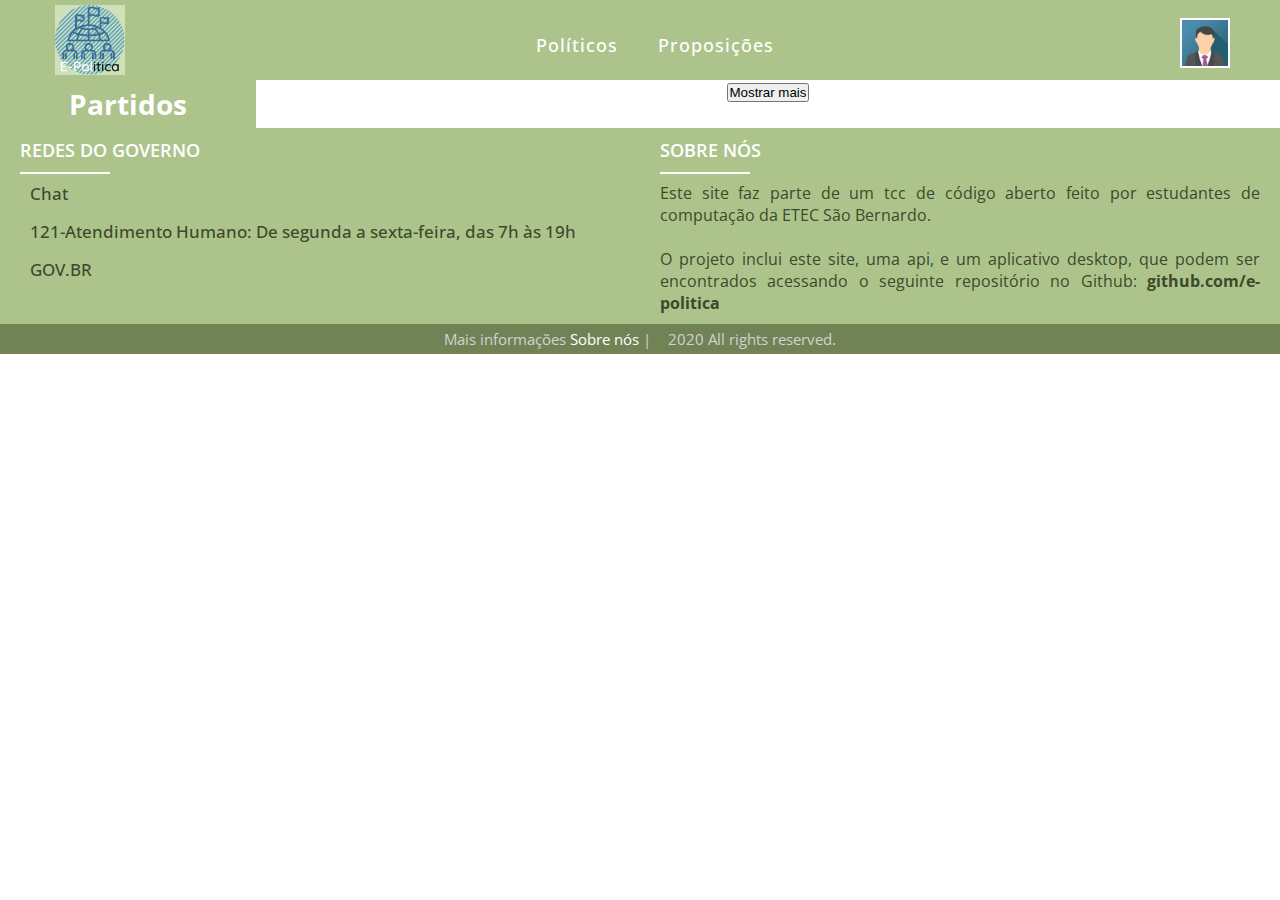
<file: index.html>
<!DOCTYPE html>
<html lang="pt-br">

<head>
    <meta charset="UTF-8">
    <meta http-equiv="X-UA-Compatible" content="IE=edge">
    <meta name="viewport" content="width=device-width, initial-scale=1.0">
    <link rel="stylesheet" href="https://cdnjs.cloudflare.com/ajax/libs/font-awesome/4.7.0/css/font-awesome.min.css">
    <link rel="stylesheet" href="css/home.css">
    <link rel="stylesheet" href="css/allcss.css">
    <link rel='stylesheet' href='https://cdn-uicons.flaticon.com/uicons-regular-rounded/css/uicons-regular-rounded.css'>
    <title>Home</title>
</head>

<body>
    <div class="container">
        <nav class="header">
            <div class="logo">
                <a href="index.html"><img src="img/logo.png" style="width: 70px;"></a>
            </div>

            <ul>
                <!-- <li> <a href="login.html" target="_blank" rel="noopener noreferrer" class="active">Login</a> </li> -->
                <li> <a href="index.html">Políticos</a> </li>
                <li> <a href="propositions.html">Proposições</a> </li>
            </ul>

            <a href="account.html">
                <img id="account-picture" src="img/img_avatar.png" referrerpolicy="no-referrer" style="width: 50px; height: 50px;">
            </a>
        </nav>

        <aside class="aside">
            <ul id="party-list" class="list">
                <h2 class="title list-title">Partidos</h2>
            </ul>
        </aside>

        <main>
            <div id="container-card" class="container-card">
            </div>
            <button onclick="loadMoreDeputies()">Mostrar mais</button>
        </main>

        <footer>
            <div class="main-content">
                <div class="center box">
                    <h2 class="title">Redes do governo</h2>
                    <div class="content">
                        <div class="place">
                            <i class="fi fi-rr-comment-alt"></i>
                            <span class="text"><a href="http://chat.mdsvector.site/chat-mds/index.php/">
                        Chat
                    </a></span>
                        </div>
                        <div class="phone">
                            <i class="fi fi-rr-phone-call"></i>
                            <span class="text">121-Atendimento Humano:
                        De segunda a sexta-feira,
                        das 7h às 19h</span>
                        </div>
                        <div class="email">
                            <i class="fi fi-rr-link"></i>
                            <span class="text"><a href="https://www.gov.br/pt-br">GOV.BR</a></span>
                        </div>
                    </div>
                </div>
                <div class="left box">
                    <h2 class="title">Sobre Nós</h2>
                    <div class="content">
                        <p>Este site faz parte de um tcc de código aberto feito por estudantes de computação da ETEC São Bernardo.</p>
                        <br>
                        <p>O projeto inclui este site, uma api, e um aplicativo desktop, que podem ser encontrados acessando o seguinte repositório no Github: <a href="https://github.com/e-politica/" style="font-weight: bold;">github.com/e-politica</a></p>
                    </div>
                </div>

            </div>
            <div class="bottom">
                <center>
                    <span class="credit">Mais informações <a href="Infos.html" target="_blank" rel="noopener noreferrer" class="active">
                    Sobre nós</a> | </span>
                    <span class="far fa-copyright"></span><span> 2020 All rights reserved.</span>
                </center>
            </div>
        </footer>
        <!-- Fim Footer -->
    </div>


    <script src="js/index.js"></script>
</body>

</html>
</file>
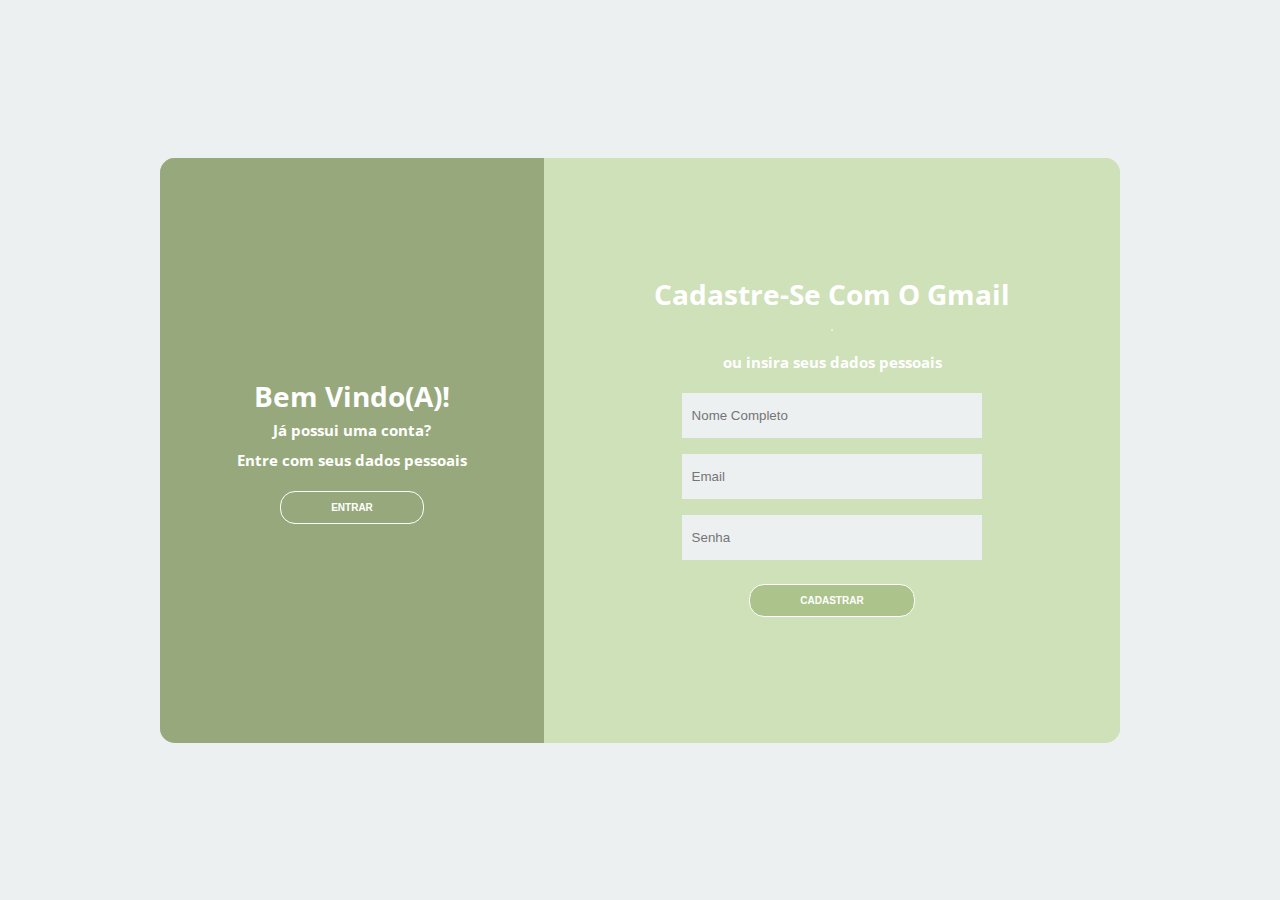
<file: account.html>
<!DOCTYPE html>
<html lang="en">

<head>
    <meta charset="UTF-8">
    <meta http-equiv="X-UA-Compatible" content="IE=edge">
    <meta name="viewport" content="width=device-width, initial-scale=1.0">
    <title>Profile</title>
    <link rel="stylesheet" href="css/allcss.css">
    <link rel="stylesheet" href="css/perfilusuario.css">
    <link rel='stylesheet' href='https://cdn-uicons.flaticon.com/uicons-regular-rounded/css/uicons-regular-rounded.css'>
    <link rel="stylesheet" href="https://cdnjs.cloudflare.com/ajax/libs/font-awesome/4.7.0/css/font-awesome.min.css">
</head>

<body>
    <nav class="header">
        <div class="logo">
            <a href="index.html"><img src="img/logo.png" style="width: 70px;"></a>
        </div>

        <ul>
            <!-- <li> <a href="login.html" target="_blank" rel="noopener noreferrer" class="active">Login</a> </li> -->
            <li> <a href="index.html">Políticos</a> </li>
            <li> <a href="propositions.html">Proposições</a> </li>
        </ul>
    </nav>
    <div class="container">
        <div class="box">
            <img id="account-picture" src="img/img_avatar.png" alt="" referrerpolicy="no-referrer">
            <ul>
                <li>
                    <p id="account-name">-</p>
                </li>
            </ul>
        </div>
        <div class="About">
            <ul>
                <h1>dados pessoais</h1>
            </ul>
            <ul>
                <h3>Nome Completo</h3>
                <li>
                    <label class="label-input">
                <i class="fi fi-rr-user icon-modify"></i>
                <input id="update-name" type="text" placeholder="Nome Completo">
                </label>
                </li>
            </ul>
            <ul>
                <h3>Perfil</h3>
                <li>
                    <label class="label-input">
                <i class="fi fi-rr-user icon-modify"></i>
                <input id="update-picture" type="url" placeholder="Foto de perfil">
                </label>
                </li>
            </ul>
            <ul>
                <h3>Nova senha</h3>
                <li>
                    <label class="label-input">
            <i class="fi fi-rr-user icon-modify"></i>
            <input id="update-new-password" type="password" placeholder="Nova senha">
            </label>
                </li>
            </ul>
            <ul>
                <h3>Senha Atual</h3>
                <li>
                    <label class="label-input">
              <i class="fi fi-rr-user icon-modify"></i>
              <input id="update-password" type="password" placeholder="Confirme sua senha">
              </label>
                </li>
            </ul>
            <ul>
                <li><button class="btn btn-profile" onclick="sendUpdateUser()">Alterar</button></li>
            </ul>
            <ul>
                <h1>Seguindo</h1>
                <ul id="follows" class="container-card">
                </ul>
            </ul>
        </div>

    </div>



    <script src="js/account.js"></script>
</body>

</html>
</file>
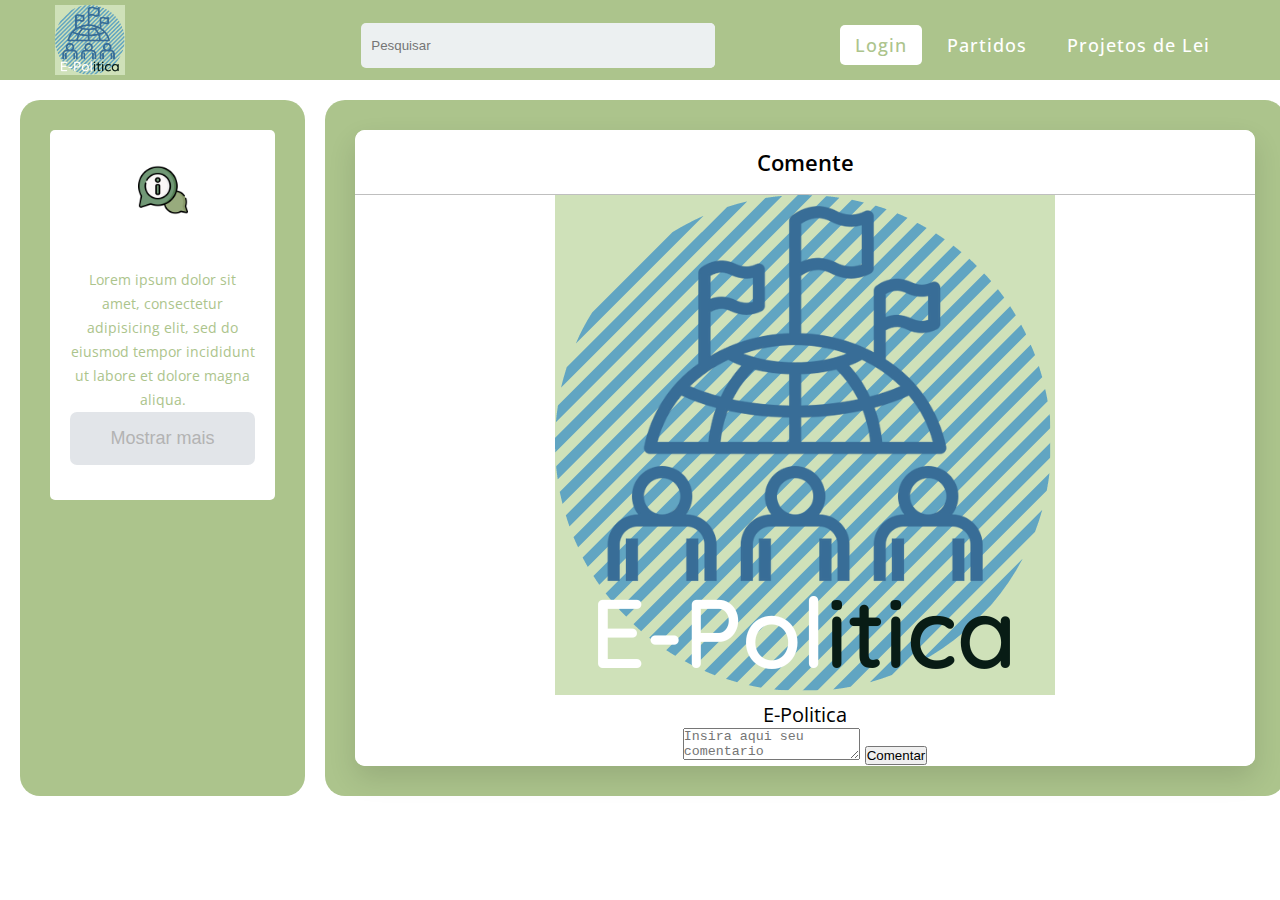
<file: comments.html>
<!DOCTYPE html>
<html>

<head>
    <meta charset="UTF-8">
    <meta http-equiv="X-UA-Compatible" content="IE=edge">
    <meta name="viewport" content="width=device-width, initial-scale=1.0">
    <title>Comments</title>
    <link rel="stylesheet" href="css/allcss.css">
    <link rel="stylesheet" href="css/comments.css">
    <link rel='stylesheet' href='https://cdn-uicons.flaticon.com/uicons-regular-rounded/css/uicons-regular-rounded.css'>
    <link rel="stylesheet" href="https://cdnjs.cloudflare.com/ajax/libs/font-awesome/4.7.0/css/font-awesome.min.css">
</head>

<body>
    <nav class="header">
        <div class="logo">
            <a href="Home.html"><img src="img/logo.png" style="width: 70px;"></a>
        </div>

        <div class="menu-btn">
            <i class="fa fa-bars fa-2x" onclick="menuShow()"></i>
        </div>

        <form class="form">
            <label class="input-header">
                <i class="fi fi-rr-search icon-header"></i>
                <input class="input-header" type="text" placeholder="Pesquisar">
            </label>
            <!--label-input-->
        </form>

        <ul>
            <li> <a href="Login.html" target="_blank" rel="noopener noreferrer" class="active">Login</a> </li>
            <li> <a href="Home.html" target="_blank" rel="noopener noreferrer">Partidos</a> </li>
            <li> <a href="leis.html">Projetos de Lei</a> </li>
        </ul>
    </nav>
    <!-- Fim Nav -->
    <div class="container">
        <div id="comment-section" class="box">
            <div class="card_inner">
                <img src="img/infocard.png">
                <div id="project-type" class="role_name">Senado</div>
                <div id="project-ementa" class="film">Lorem ipsum dolor sit amet, consectetur adipisicing elit, sed do eiusmod tempor incididunt ut labore et dolore magna aliqua.</div>
                <button onclick="loadMoreComments()">Mostrar mais</button>
            </div>

        </div>

        <div class="About">
            <div class="container-card">
                <div class="wrapper">
                    <section class="post">
                        <header>Comente</header>
                        <div action="#">
                            <div class="content">
                                <img src="img/logo.png" alt="logo">
                                <div class="details">
                                    <p>E-Politica</p>
                                </div>
                            </div>
                            <textarea id="comment-content" placeholder="Insira aqui seu comentario" spellcheck="false" required></textarea>
                            <button onclick="sendComment()">Comentar</button>
                        </div>
                    </section>

                </div>
            </div>
        </div>
    </div>

    <script src="js/comment.js"></script>
</body>

</html>
</file>
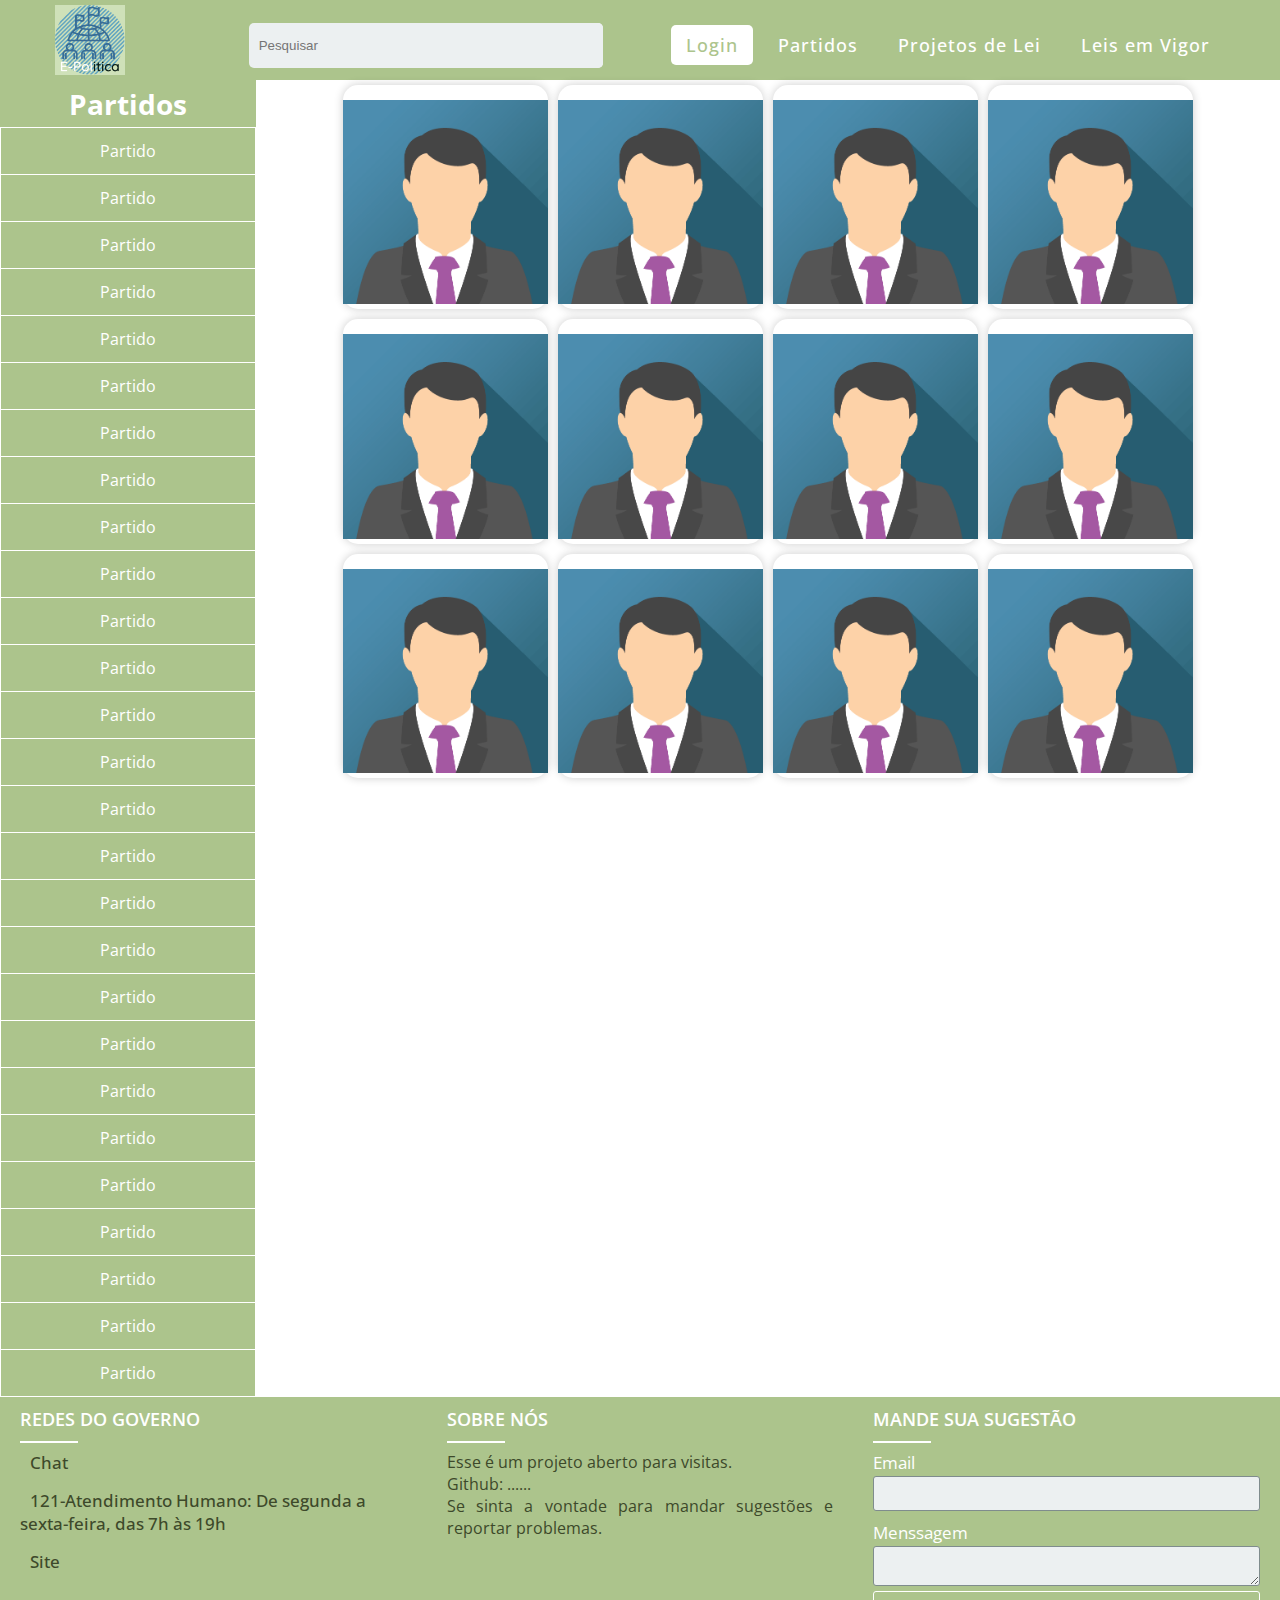
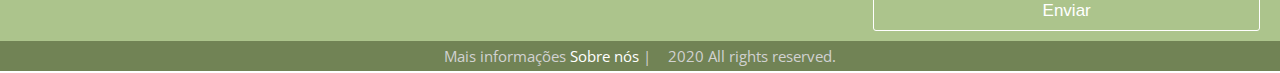
<file: Home.html>
<!DOCTYPE html>
<html lang="pt-br">
<head>
    <meta charset="UTF-8">
    <meta http-equiv="X-UA-Compatible" content="IE=edge">
    <meta name="viewport" content="width=device-width, initial-scale=1.0">
    <link rel="stylesheet" href="https://cdnjs.cloudflare.com/ajax/libs/font-awesome/4.7.0/css/font-awesome.min.css">
    <link rel="stylesheet" href="css/home.css">
    <link rel="stylesheet" href="css/allcss.css">
    <link rel='stylesheet' href='https://cdn-uicons.flaticon.com/uicons-regular-rounded/css/uicons-regular-rounded.css'>
    <title>Home</title>
</head>
<body>
<div class="container">
    <nav class="header">
        <div class="logo"><a href="Home.html"><img src="img/logo.png" style="width: 70px;"></a></div>

        <div class="menu-btn">
            <i class="fa fa-bars fa-2x" onclick="menuShow()"></i>
        </div>
        
        <form class="form">
            <label class="input-header">
                <i class="fi fi-rr-search icon-header"></i>
                <input class="input-header" type="text" placeholder="Pesquisar">
            </label><!--label-input-->
        </form>
        
        <ul>
            <li> <a href="Login.html" target="_blank" rel="noopener noreferrer" class="active">Login</a> </li>
            <li> <a href="#">Partidos</a> </li>
            <li> <a href="#">Projetos de Lei</a> </li>
            <li> <a href="#">Leis em Vigor</a> </li>
        </ul>
    </nav>
    <!-- Fim Nav -->

    <aside class="aside"> 
        <ul class="list">
            <h2 class="title list-title">Partidos</h2> 
            <li><a href="#">Partido</a></li>
            <li><a href="#">Partido</a></li>
            <li><a href="#">Partido</a></li>
            <li><a href="#">Partido</a></li>
            <li><a href="#">Partido</a></li>
            <li><a href="#">Partido</a></li>
            <li><a href="#">Partido</a></li>
            <li><a href="#">Partido</a></li>
            <li><a href="#">Partido</a></li>
            <li><a href="#">Partido</a></li>
            <li><a href="#">Partido</a></li>
            <li><a href="#">Partido</a></li>
            <li><a href="#">Partido</a></li>
            <li><a href="#">Partido</a></li>
            <li><a href="#">Partido</a></li>
            <li><a href="#">Partido</a></li>
            <li><a href="#">Partido</a></li>
            <li><a href="#">Partido</a></li>
            <li><a href="#">Partido</a></li>
            <li><a href="#">Partido</a></li>
            <li><a href="#">Partido</a></li>
            <li><a href="#">Partido</a></li>
            <li><a href="#">Partido</a></li>
            <li><a href="#">Partido</a></li>
            <li><a href="#">Partido</a></li>
            <li><a href="#">Partido</a></li>
            <li><a href="#">Partido</a></li>
          </ul>
    </aside>
    <!-- Fim Aside -->

    <main>
        <div class="container-card">
                <div class="card">
                    <img src="img/img_avatar.png" alt="Avatar" style="width:100%">
                </div>
                <div class="card">
                    <img src="img/img_avatar.png" alt="Avatar" style="width:100%">
                </div>
                <div class="card">
                    <img src="img/img_avatar.png" alt="Avatar" style="width:100%">
                </div>
                <div class="card">
                    <img src="img/img_avatar.png" alt="Avatar" style="width:100%">
                </div>
                <div class="card">
                    <img src="img/img_avatar.png" alt="Avatar" style="width:100%">
                </div>
                <div class="card">
                    <img src="img/img_avatar.png" alt="Avatar" style="width:100%">
                </div>
                <div class="card">
                    <img src="img/img_avatar.png" alt="Avatar" style="width:100%">
                </div>
                <div class="card">
                    <img src="img/img_avatar.png" alt="Avatar" style="width:100%">
                </div>
                <div class="card">
                    <img src="img/img_avatar.png" alt="Avatar" style="width:100%">
                </div>
                <div class="card">
                    <img src="img/img_avatar.png" alt="Avatar" style="width:100%">
                </div>
                <div class="card">
                    <img src="img/img_avatar.png" alt="Avatar" style="width:100%">
                </div>
                <div class="card">
                    <img src="img/img_avatar.png" alt="Avatar" style="width:100%">
                </div>
        </div>
    </main>
    <!--Fim Main-->

    <footer>
            <div class="main-content">
              <div class="center box">
                <h2 class="title">Redes do governo</h2>
                <div class="content">
                  <div class="place">
                    <i class="fi fi-rr-comment-alt"></i>
                    <span class="text"><a href="http://chat.mdsvector.site/chat-mds/index.php/">
                        Chat
                    </a></span>
                  </div>
                  <div class="phone">
                    <i class="fi fi-rr-phone-call"></i>
                    <span class="text">121-Atendimento Humano:
                        De segunda a sexta-feira,
                        das 7h às 19h</span>
                  </div>
                  <div class="email">
                    <i class="fi fi-rr-link"></i>
                    <span class="text"><a href="https://www.gov.br/pt-br">Site</a></span>
                  </div>
                </div>
              </div>
              <div class="left box">
                <h2 class="title">Sobre Nós</h2>
                <div class="content">
                  <p>Esse é um projeto aberto para visitas.</p>
                    <p>Github: ......</p>
                    <p>Se sinta a vontade para mandar sugestões e reportar problemas.</p>
                </div>
              </div>
              <div class="right box">
                <h2 class="title">Mande sua sugestão</h2>
                <div class="content">
                  <form action="#">
                    <div class="email">
                      <div class="text">Email</div>
                      <input type="email" required>
                    </div>
                    <div class="msg">
                      <div class="text">Menssagem</div>
                      <textarea rows="2" cols="25" required></textarea>
                    </div>
                    <div class="btn-footer">
                      <button type="submit">Enviar</button>
                    </div>
                  </form>
                </div>
              </div>
            </div>
            <div class="bottom">
              <center>
                <span class="credit">Mais informações <a href="Infos.html" target="_blank" rel="noopener noreferrer" class="active">
                    Sobre nós</a> | </span>
                <span class="far fa-copyright"></span><span> 2020 All rights reserved.</span>
              </center>
            </div>
    </footer>
    <!-- Fim Footer -->
</div>

    
    <script src="js/home.js"></script>
</body>
</html>
</file>
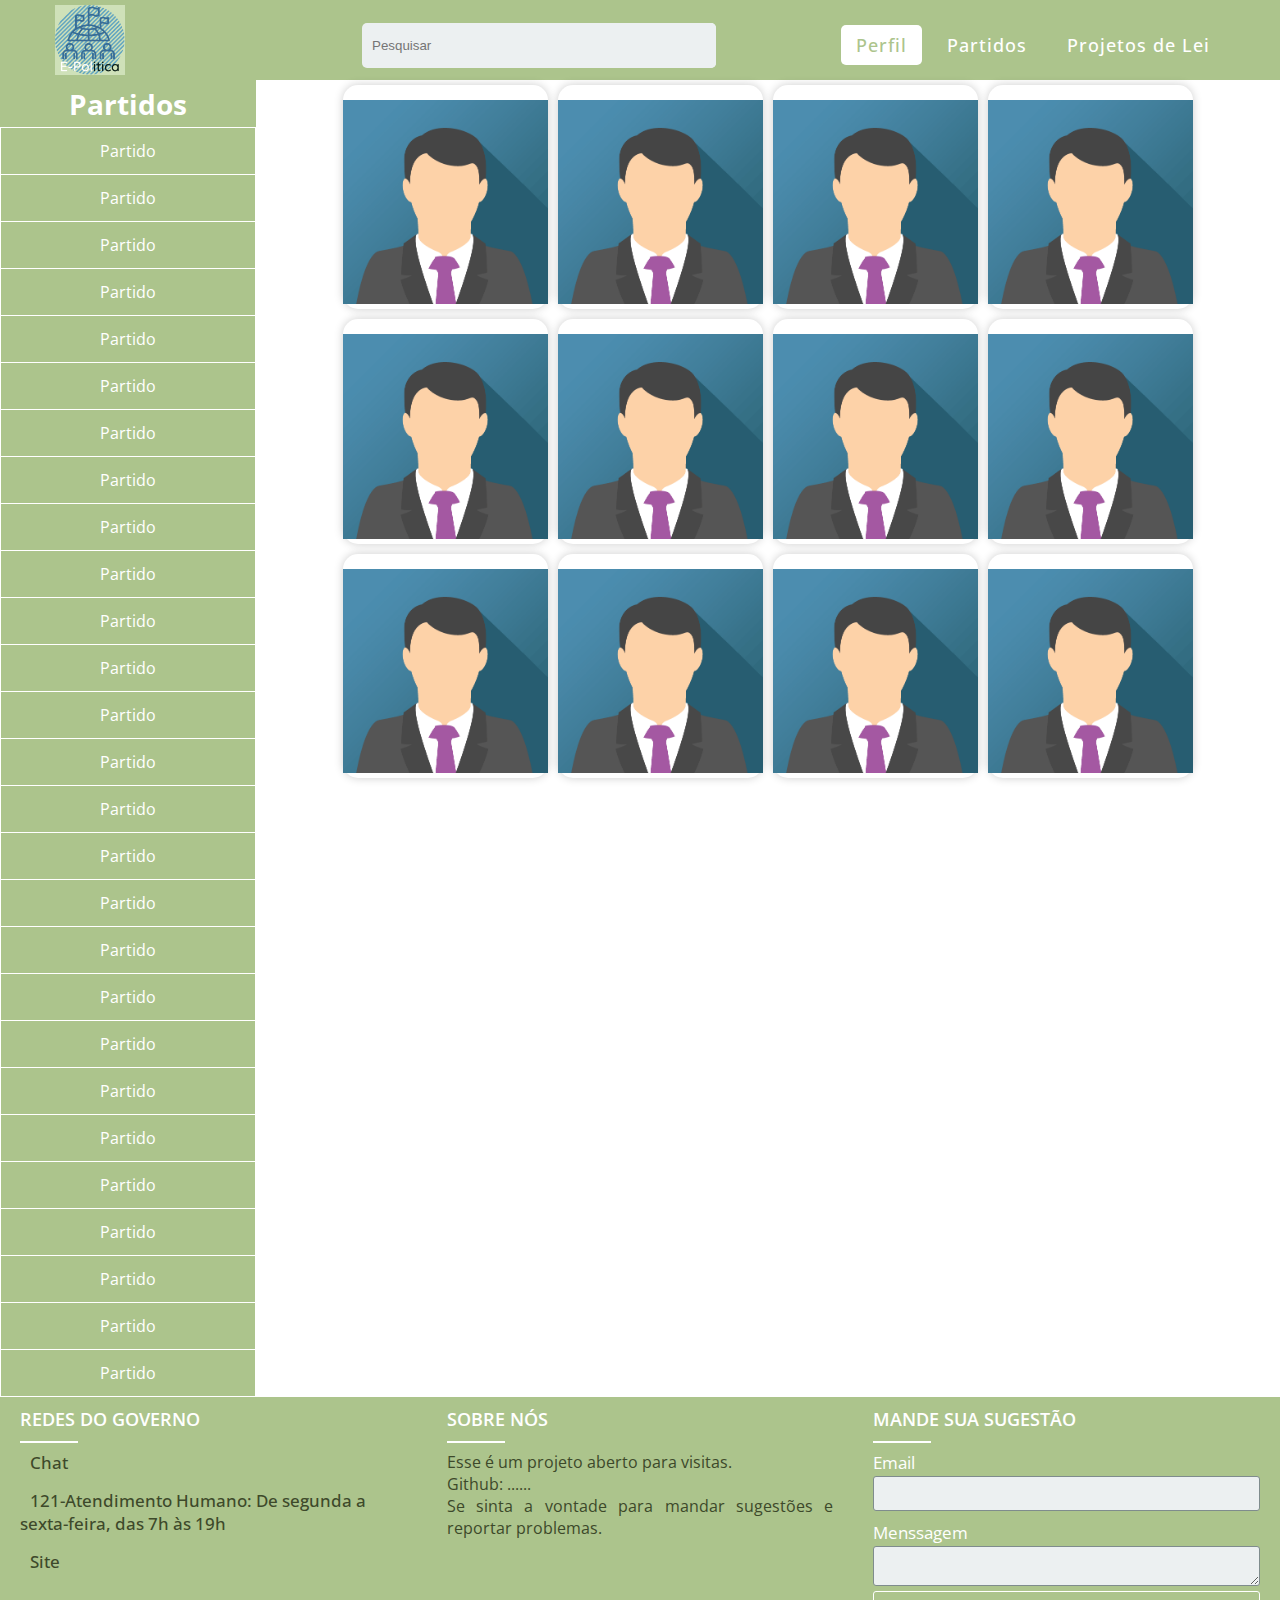
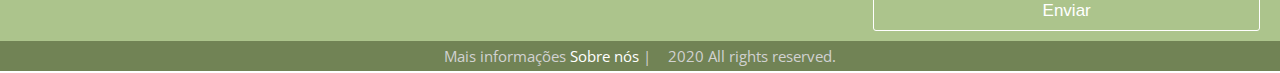
<file: homelogado.html>
<!DOCTYPE html>
<html lang="pt-br">
<head>
    <meta charset="UTF-8">
    <meta http-equiv="X-UA-Compatible" content="IE=edge">
    <meta name="viewport" content="width=device-width, initial-scale=1.0">
    <link rel="stylesheet" href="https://cdnjs.cloudflare.com/ajax/libs/font-awesome/4.7.0/css/font-awesome.min.css">
    <link rel="stylesheet" href="css/home.css">
    <link rel="stylesheet" href="css/allcss.css">
    <link rel='stylesheet' href='https://cdn-uicons.flaticon.com/uicons-regular-rounded/css/uicons-regular-rounded.css'>
    <title>Home</title>
</head>
<body>
<div class="container">
    <nav class="header">
        <div class="logo"><a href="Home.html"><img src="img/logo.png" style="width: 70px;"></a></div>

        <div class="menu-btn">
            <i class="fa fa-bars fa-2x" onclick="menuShow()"></i>
        </div>
        
        <form class="form">
            <label class="input-header">
                <i class="fi fi-rr-search icon-header"></i>
                <input class="input-header" type="text" placeholder="Pesquisar">
            </label><!--label-input-->
        </form>
        
        <ul>
            <li> <a href="perfilusuario.html" target="_blank" rel="noopener noreferrer" class="active">Perfil</a></li>
            <li> <a href="Home.html">Partidos</a> </li>
            <li> <a href="leis.html" target="_blank" rel="noopener noreferrer">Projetos de Lei</a> </li>
        </ul>
    </nav>
    <!-- Fim Nav -->

    <aside class="aside"> 
        <ul class="list">
            <h2 class="title list-title">Partidos</h2> 
            <li><a href="#">Partido</a></li>
            <li><a href="#">Partido</a></li>
            <li><a href="#">Partido</a></li>
            <li><a href="#">Partido</a></li>
            <li><a href="#">Partido</a></li>
            <li><a href="#">Partido</a></li>
            <li><a href="#">Partido</a></li>
            <li><a href="#">Partido</a></li>
            <li><a href="#">Partido</a></li>
            <li><a href="#">Partido</a></li>
            <li><a href="#">Partido</a></li>
            <li><a href="#">Partido</a></li>
            <li><a href="#">Partido</a></li>
            <li><a href="#">Partido</a></li>
            <li><a href="#">Partido</a></li>
            <li><a href="#">Partido</a></li>
            <li><a href="#">Partido</a></li>
            <li><a href="#">Partido</a></li>
            <li><a href="#">Partido</a></li>
            <li><a href="#">Partido</a></li>
            <li><a href="#">Partido</a></li>
            <li><a href="#">Partido</a></li>
            <li><a href="#">Partido</a></li>
            <li><a href="#">Partido</a></li>
            <li><a href="#">Partido</a></li>
            <li><a href="#">Partido</a></li>
            <li><a href="#">Partido</a></li>
          </ul>
    </aside>
    <!-- Fim Aside -->

    <main>
        <div class="container-card">
                <div class="card">
                    <img src="img/img_avatar.png" alt="Avatar" style="width:100%">
                </div>
                <div class="card">
                    <img src="img/img_avatar.png" alt="Avatar" style="width:100%">
                </div>
                <div class="card">
                    <img src="img/img_avatar.png" alt="Avatar" style="width:100%">
                </div>
                <div class="card">
                    <img src="img/img_avatar.png" alt="Avatar" style="width:100%">
                </div>
                <div class="card">
                    <img src="img/img_avatar.png" alt="Avatar" style="width:100%">
                </div>
                <div class="card">
                    <img src="img/img_avatar.png" alt="Avatar" style="width:100%">
                </div>
                <div class="card">
                    <img src="img/img_avatar.png" alt="Avatar" style="width:100%">
                </div>
                <div class="card">
                    <img src="img/img_avatar.png" alt="Avatar" style="width:100%">
                </div>
                <div class="card">
                    <img src="img/img_avatar.png" alt="Avatar" style="width:100%">
                </div>
                <div class="card">
                    <img src="img/img_avatar.png" alt="Avatar" style="width:100%">
                </div>
                <div class="card">
                    <img src="img/img_avatar.png" alt="Avatar" style="width:100%">
                </div>
                <div class="card">
                    <img src="img/img_avatar.png" alt="Avatar" style="width:100%">
                </div>
        </div>
    </main>
    <!--Fim Main-->

    <footer>
            <div class="main-content">
              <div class="center box">
                <h2 class="title">Redes do governo</h2>
                <div class="content">
                  <div class="place">
                    <i class="fi fi-rr-comment-alt"></i>
                    <span class="text"><a href="http://chat.mdsvector.site/chat-mds/index.php/">
                        Chat
                    </a></span>
                  </div>
                  <div class="phone">
                    <i class="fi fi-rr-phone-call"></i>
                    <span class="text">121-Atendimento Humano:
                        De segunda a sexta-feira,
                        das 7h às 19h</span>
                  </div>
                  <div class="email">
                    <i class="fi fi-rr-link"></i>
                    <span class="text"><a href="https://www.gov.br/pt-br">Site</a></span>
                  </div>
                </div>
              </div>
              <div class="left box">
                <h2 class="title">Sobre Nós</h2>
                <div class="content">
                  <p>Esse é um projeto aberto para visitas.</p>
                    <p>Github: ......</p>
                    <p>Se sinta a vontade para mandar sugestões e reportar problemas.</p>
                </div>
              </div>
              <div class="right box">
                <h2 class="title">Mande sua sugestão</h2>
                <div class="content">
                  <form action="#">
                    <div class="email">
                      <div class="text">Email</div>
                      <input type="email" required>
                    </div>
                    <div class="msg">
                      <div class="text">Menssagem</div>
                      <textarea rows="2" cols="25" required></textarea>
                    </div>
                    <div class="btn-footer">
                      <button type="submit">Enviar</button>
                    </div>
                  </form>
                </div>
              </div>
            </div>
            <div class="bottom">
              <center>
                <span class="credit">Mais informações <a href="Infos.html" target="_blank" rel="noopener noreferrer" class="active">
                    Sobre nós</a> | </span>
                <span class="far fa-copyright"></span><span> 2020 All rights reserved.</span>
              </center>
            </div>
    </footer>
    <!-- Fim Footer -->
</div>

    
    <script src="js/home.js"></script>
</body>
</html>
</file>
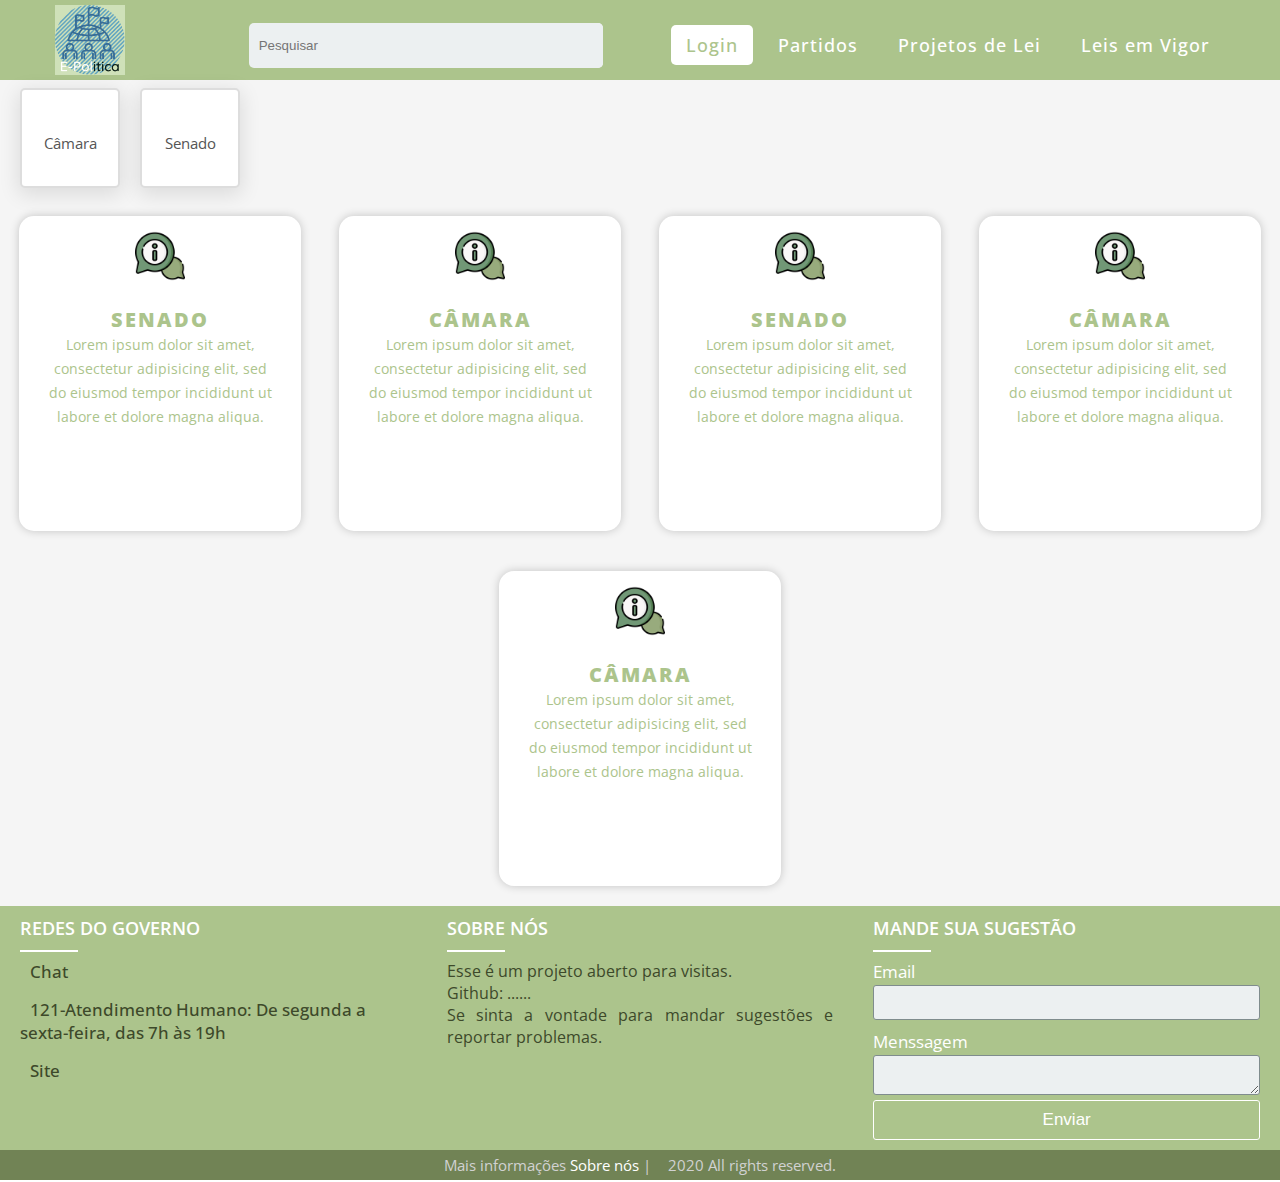
<file: leis.html>
<!DOCTYPE html>
<html lang="pt-br">
<head>
    <meta charset="UTF-8">
    <meta http-equiv="X-UA-Compatible" content="IE=edge">
    <meta name="viewport" content="width=device-width, initial-scale=1.0">
    <link rel="stylesheet" href="https://cdnjs.cloudflare.com/ajax/libs/font-awesome/4.7.0/css/font-awesome.min.css">
    <link rel="stylesheet" href="css/leis.css">
    <link rel="stylesheet" href="css/allcss.css">
    <link rel='stylesheet' href='https://cdn-uicons.flaticon.com/uicons-regular-rounded/css/uicons-regular-rounded.css'>
    <title>Home</title>
</head>
<body>
<div class="container">
    <nav class="header">
        <div class="logo"><a href="Home.html"><img src="img/logo.png" style="width: 70px;"></a></div>

        <div class="menu-btn">
            <i class="fa fa-bars fa-2x" onclick="menuShow()"></i>
        </div>
        
        <form class="form">
            <label class="input-header">
                <i class="fi fi-rr-search icon-header"></i>
                <input class="input-header" type="text" placeholder="Pesquisar">
            </label><!--label-input-->
        </form>
        
        <ul>
            <li> <a href="Login.html" target="_blank" rel="noopener noreferrer" class="active">Login</a> </li>
            <li> <a href="#">Partidos</a> </li>
            <li> <a href="#">Projetos de Lei</a> </li>
            <li> <a href="#">Leis em Vigor</a> </li>
        </ul>
    </nav>
    <!-- Fim Nav -->

    <main>
        <div class="list">
            <div class="form-element">
              <input type="checkbox" name="platform" value="camara" id="camara">
              <label for="camara">
                <div class="icon">
                    <i class="fi fi-rr-list-check"></i>
                </div>
                <div class="title">
                  Câmara
                </div>
              </label>
            </div>
            <div class="form-element">
                <input type="checkbox" name="platform" value="senado" id="senado">
                <label for="senado">
                    <div class="icon">
                        <i class="fi fi-rr-list-check"></i>
                    </div>
                <div class="title">
                      Senado
                </div>
                </label>
            </div>
        </div>
            
            
        <div class="cards_wrap">
            <div class="card_item">
                <div class="card_inner">
                    <img src="img/infocard.png">
                    <div class="role_name">Senado</div>
                    <div class="film">Lorem ipsum dolor sit amet, consectetur adipisicing elit, sed do eiusmod
                    tempor incididunt ut labore et dolore magna aliqua.</div>
                </div>
            </div>
            <div class="card_item">
                <div class="card_inner">
                    <img src="img/infocard.png">
                    <div class="role_name">Câmara</div>
                    <div class="film">Lorem ipsum dolor sit amet, consectetur adipisicing elit, sed do eiusmod
                    tempor incididunt ut labore et dolore magna aliqua.</div>
                </div>
            </div>
            <div class="card_item">
                <div class="card_inner">
                    <img src="img/infocard.png">
                    <div class="role_name">Senado</div>
                    <div class="film">Lorem ipsum dolor sit amet, consectetur adipisicing elit, sed do eiusmod
                    tempor incididunt ut labore et dolore magna aliqua.</div>
                </div>
            </div>
            <div class="card_item">
                <div class="card_inner">
                    <img src="img/infocard.png">
                    <div class="role_name">Câmara</div>
                    <div class="film">Lorem ipsum dolor sit amet, consectetur adipisicing elit, sed do eiusmod
                    tempor incididunt ut labore et dolore magna aliqua.</div>
                </div>
            </div>
            <div class="card_item">
                <div class="card_inner">
                    <img src="img/infocard.png">
                    <div class="role_name">Câmara</div>
                    <div class="film">Lorem ipsum dolor sit amet, consectetur adipisicing elit, sed do eiusmod
                    tempor incididunt ut labore et dolore magna aliqua.</div>
                </div>
            </div>
    </main>
    <!-- Fim Main -->

    <footer>
        <div class="main-content">
          <div class="center box">
            <h2 class="title">Redes do governo</h2>
            <div class="content">
              <div class="place">
                <i class="fi fi-rr-comment-alt"></i>
                <span class="text"><a href="http://chat.mdsvector.site/chat-mds/index.php/">
                    Chat
                </a></span>
              </div>
              <div class="phone">
                <i class="fi fi-rr-phone-call"></i>
                <span class="text">121-Atendimento Humano:
                    De segunda a sexta-feira,
                    das 7h às 19h</span>
              </div>
              <div class="email">
                <i class="fi fi-rr-link"></i>
                <span class="text"><a href="https://www.gov.br/pt-br">Site</a></span>
              </div>
            </div>
          </div>
          <div class="left box">
            <h2 class="title">Sobre Nós</h2>
            <div class="content">
              <p>Esse é um projeto aberto para visitas.</p>
                <p>Github: ......</p>
                <p>Se sinta a vontade para mandar sugestões e reportar problemas.</p>
            </div>
          </div>
          <div class="right box">
            <h2 class="title">Mande sua sugestão</h2>
            <div class="content">
              <form action="#">
                <div class="email">
                  <div class="text">Email</div>
                  <input type="email" required>
                </div>
                <div class="msg">
                  <div class="text">Menssagem</div>
                  <textarea rows="2" cols="25" required></textarea>
                </div>
                <div class="btn-footer">
                  <button type="submit">Enviar</button>
                </div>
              </form>
            </div>
          </div>
        </div>
        <div class="bottom">
          <center>
            <span class="credit">Mais informações <a href="Infos.html" target="_blank" rel="noopener noreferrer" class="active">
                Sobre nós</a> | </span>
            <span class="far fa-copyright"></span><span> 2020 All rights reserved.</span>
          </center>
        </div>
</footer>
<!-- Fim Footer -->
</div>


<script src="js/home.js"></script>
</body>
</html>
</file>
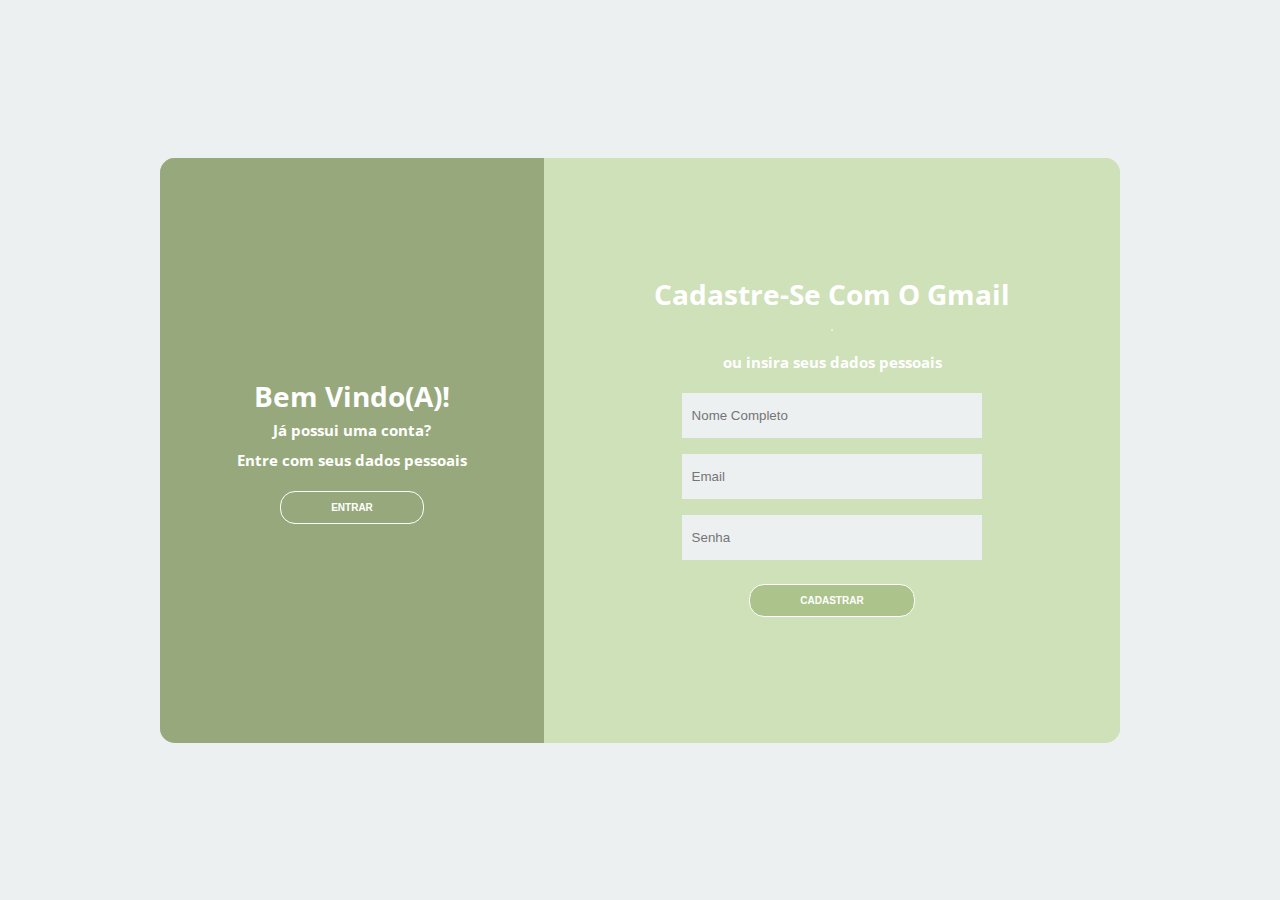
<file: login.html>
<!DOCTYPE html>
<html lang="pt-br">

<head>
    <meta charset="UTF-8">
    <meta name="viewport" content="width=device-width, initial-scale=1.0">
    <meta http-equiv="X-UA-Compatible" content="ie=edge">
    <title>Login</title>
    <link rel="stylesheet" href="css/allcss.css">
    <link rel="stylesheet" href="css/login.css">
    <link rel='stylesheet' href='https://cdn-uicons.flaticon.com/uicons-regular-rounded/css/uicons-regular-rounded.css'>
</head>

<body>
    <div class="container">
        <div class="content first-content">
            <div class="first-column">
                <h2 class="title title-primary">Bem vindo(a)!</h2>
                <p class="description description-primary">Já possui uma conta?</p>
                <p class="description description-primary">Entre com seus dados pessoais</p>
                <button id="signin" class="btn btn-primary">Entrar</button>
            </div>
            <div class="second-column">
                <h2 class="title title-second">Cadastre-se com o gmail</h2>
                <div class="social-media">
                    <div id="g_id_onload" data-client_id="130777659649-n28ivt3p5lo3bbj5s1p4dli8e2s6kkrc.apps.googleusercontent.com" data-callback="handleGoogleCredentialResponse"></div>
                    <div class="g_id_signin" data-type="standard" data-size="large" data-theme="outline" data-text="sign_in_with" data-shape="rectangular" data-logo_alignment="left">
                    </div>
                </div>

                <p class="description description-second">ou insira seus dados pessoais</p>
                <div class="form">
                    <label class="label-input" for="">
                        <i class="fi fi-rr-user icon-modify"></i>
                        <input type="text" id="register-name" placeholder="Nome Completo" required>
                    </label>

                    <label class="label-input" for="">
                        <i class="fi fi-rr-envelope icon-modify"></i>
                        <input type="email" id="register-email" placeholder="Email" required>
                    </label>

                    <label class="label-input" for="">
                        <i class="fi fi-rr-lock icon-modify"></i>
                        <input type="password" id="register-password" placeholder="Senha" required>
                    </label>


                    <button class="btn btn-second" onclick="sendRegister()">Cadastrar</button>
                </div>
            </div>
            <!-- second column -->
        </div>
        <!-- first content -->
        <div class="content second-content">
            <div class="first-column">
                <h2 class="title title-primary">Olá!</h2>
                <p class="description description-primary">Não possui uma conta?</p>
                <p class="description description-primary">Junte-se a nós</p>
                <button id="signup" class="btn btn-primary">Cadastre-se</button>
            </div>
            <div class="second-column">
                <h2 class="title title-second">Entre com sua conta</h2>
                <div class="social-media">
                    <div id="g_id_onload" data-client_id="130777659649-n28ivt3p5lo3bbj5s1p4dli8e2s6kkrc.apps.googleusercontent.com" data-callback="handleGoogleCredentialResponse"></div>
                    <div class=" g_id_signin " data-type="standard " data-size="large " data-theme="outline " data-text="sign_in_with " data-shape="rectangular " data-logo_alignment="left ">
                    </div>
                </div>

                <p class="description description-second ">ou insira seus dados pessoais</p>
                <div class="form ">

                    <label class="label-input " for=" ">
                        <i class="fi fi-rr-envelope icon-modify "></i>
                        <input type="email " id="login-email " placeholder="Email " required>
                    </label>

                    <label class="label-input " for=" ">
                        <i class="fi fi-rr-lock icon-modify "></i>
                        <input type="password " id="login-password " placeholder="Senha " required>
                    </label>

                    <!-- <a class="password " href="# ">Esqueceu sua senha?</a> -->
                    <button class="btn btn-second " onclick="sendLogin() ">Entrar</button>
                </div>
            </div>
            <!-- second column -->
        </div>
        <!-- second-content -->
    </div>

    <script src="https://accounts.google.com/gsi/client " async defer></script>
    <script src="js/login.js "></script>
</body>

</html>
</file>
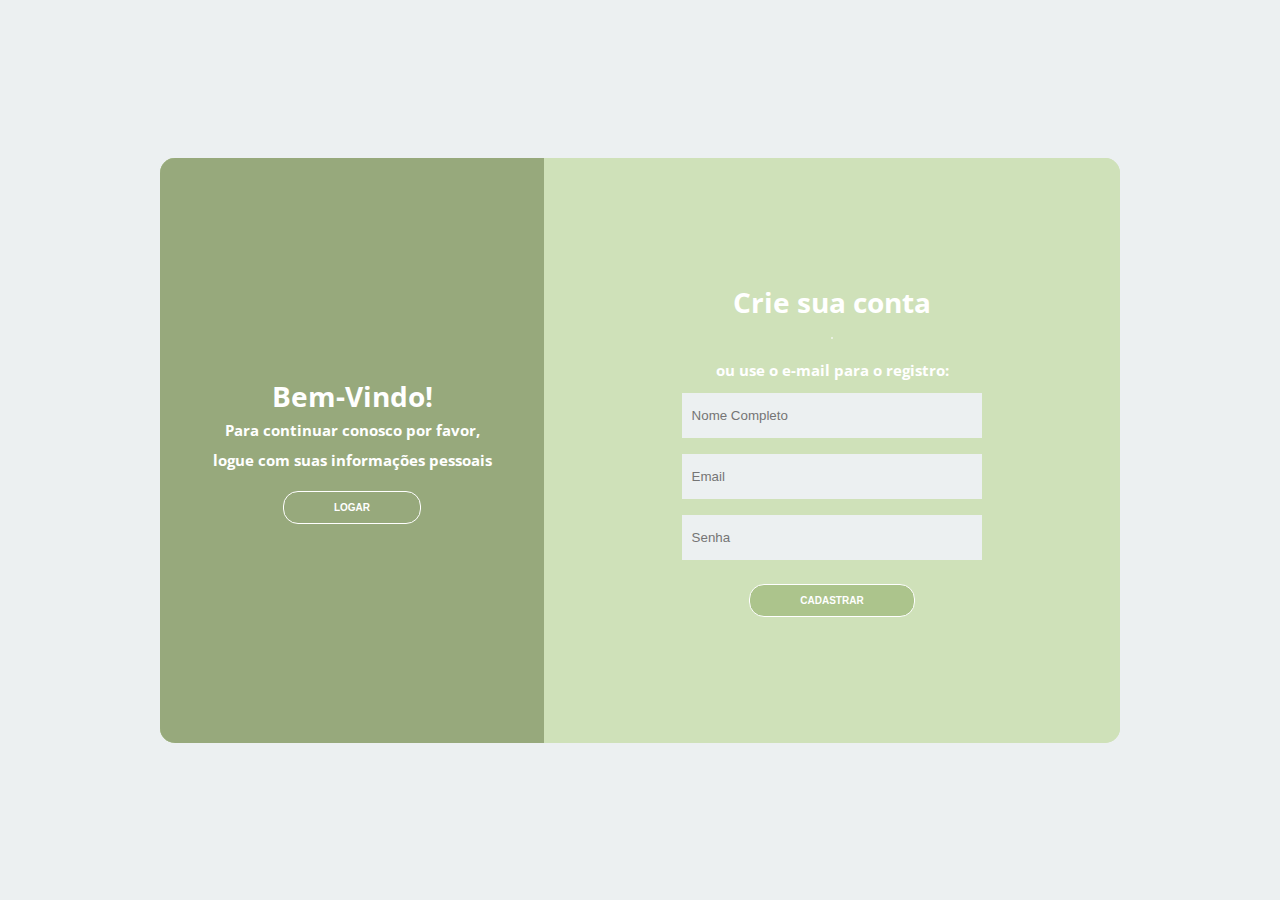
<file: Login.html>
<!DOCTYPE html>
<html lang="pt-br">

<head>
    <meta charset="UTF-8">
    <meta name="viewport" content="width=device-width, initial-scale=1.0">
    <meta http-equiv="X-UA-Compatible" content="ie=edge">
    <title>Login</title>
    <link rel="stylesheet" href="css/login.css">
    <link rel='stylesheet' href='https://cdn-uicons.flaticon.com/uicons-regular-rounded/css/uicons-regular-rounded.css'>
</head>

<body>
    <div class="container">
        <div class="content first-content">
            <div class="first-column">
                <h2 class="title title-primary">Bem-Vindo!</h2>
                <p class="description description-primary">Para continuar conosco por favor,</p>
                <p class="description description-primary">logue com suas informações pessoais</p>
                <button id="signin" class="btn btn-primary">Logar</button>
            </div>
            <div class="second-column">
                <h2 class="title title-second">Crie sua conta</h2>
                <div class="social-media">
                    <div id="g_id_onload" data-client_id="130777659649-n28ivt3p5lo3bbj5s1p4dli8e2s6kkrc.apps.googleusercontent.com" data-login_uri="http://localhost:8080/v1/user/login/" data-auto_prompt="true">
                    </div>
                    <div class="g_id_signin" data-type="standard" data-size="large" data-theme="outline" data-text="sign_in_with" data-shape="rectangular" data-logo_alignment="left">
                    </div>
                </div>

                <p class="description description-second">ou use o e-mail para o registro:</p>
                <form class="form">
                    <label class="label-input" for="">
                        <i class="fi fi-rr-user icon-modify"></i>
                        <input type="text" id="register-name" placeholder="Nome Completo">
                    </label>

                    <label class="label-input" for="">
                        <i class="fi fi-rr-envelope icon-modify"></i>
                        <input type="email" id="register-email" placeholder="Email">
                    </label>

                    <label class="label-input" for="">
                        <i class="fi fi-rr-lock icon-modify"></i>
                        <input type="password" id="register-password" placeholder="Senha">
                    </label>


                    <button class="btn btn-second" onclick="sendRegister()">Cadastrar</button>
                </form>
            </div>
            <!-- second column -->
        </div>
        <!-- first content -->
        <div class="content second-content">
            <div class="first-column">
                <h2 class="title title-primary">Olá!</h2>
                <p class="description description-primary">Insira suas informações pessoais</p>
                <p class="description description-primary">e junte-se a nós</p>
                <button id="signup" class="btn btn-primary">Cadastre-se</button>
            </div>
            <div class="second-column">
                <h2 class="title title-second">Entre com sua conta</h2>
                <div class="social-media">
                    <div id="g_id_onload" data-client_id="130777659649-n28ivt3p5lo3bbj5s1p4dli8e2s6kkrc.apps.googleusercontent.com" data-login_uri="http://localhost:8080/v1/user/login/" data-auto_prompt="true">
                    </div>
                    <div class="g_id_signin" data-type="standard" data-size="large" data-theme="outline" data-text="sign_in_with" data-shape="rectangular" data-logo_alignment="left">
                    </div>
                </div>

                <p class="description description-second">ou use o e-mail para o registro:</p>
                <form class="form">

                    <label class="label-input" for="">
                        <i class="fi fi-rr-envelope icon-modify"></i>
                        <input type="email" id="login-email" placeholder="Email">
                    </label>

                    <label class="label-input" for="">
                        <i class="fi fi-rr-lock icon-modify"></i>
                        <input type="password" id="login-password" placeholder="Senha">
                    </label>

                    <!-- <a class="password" href="#">Esqueceu sua senha?</a> -->
                    <button class="btn btn-second" onclick="sendLogin()"></button>
                </form>
            </div>
            <!-- second column -->
        </div>
        <!-- second-content -->
    </div>

    <script src="https://accounts.google.com/gsi/client" async defer></script>
    <script src="js/login.js"></script>
</body>

</html>
</file>
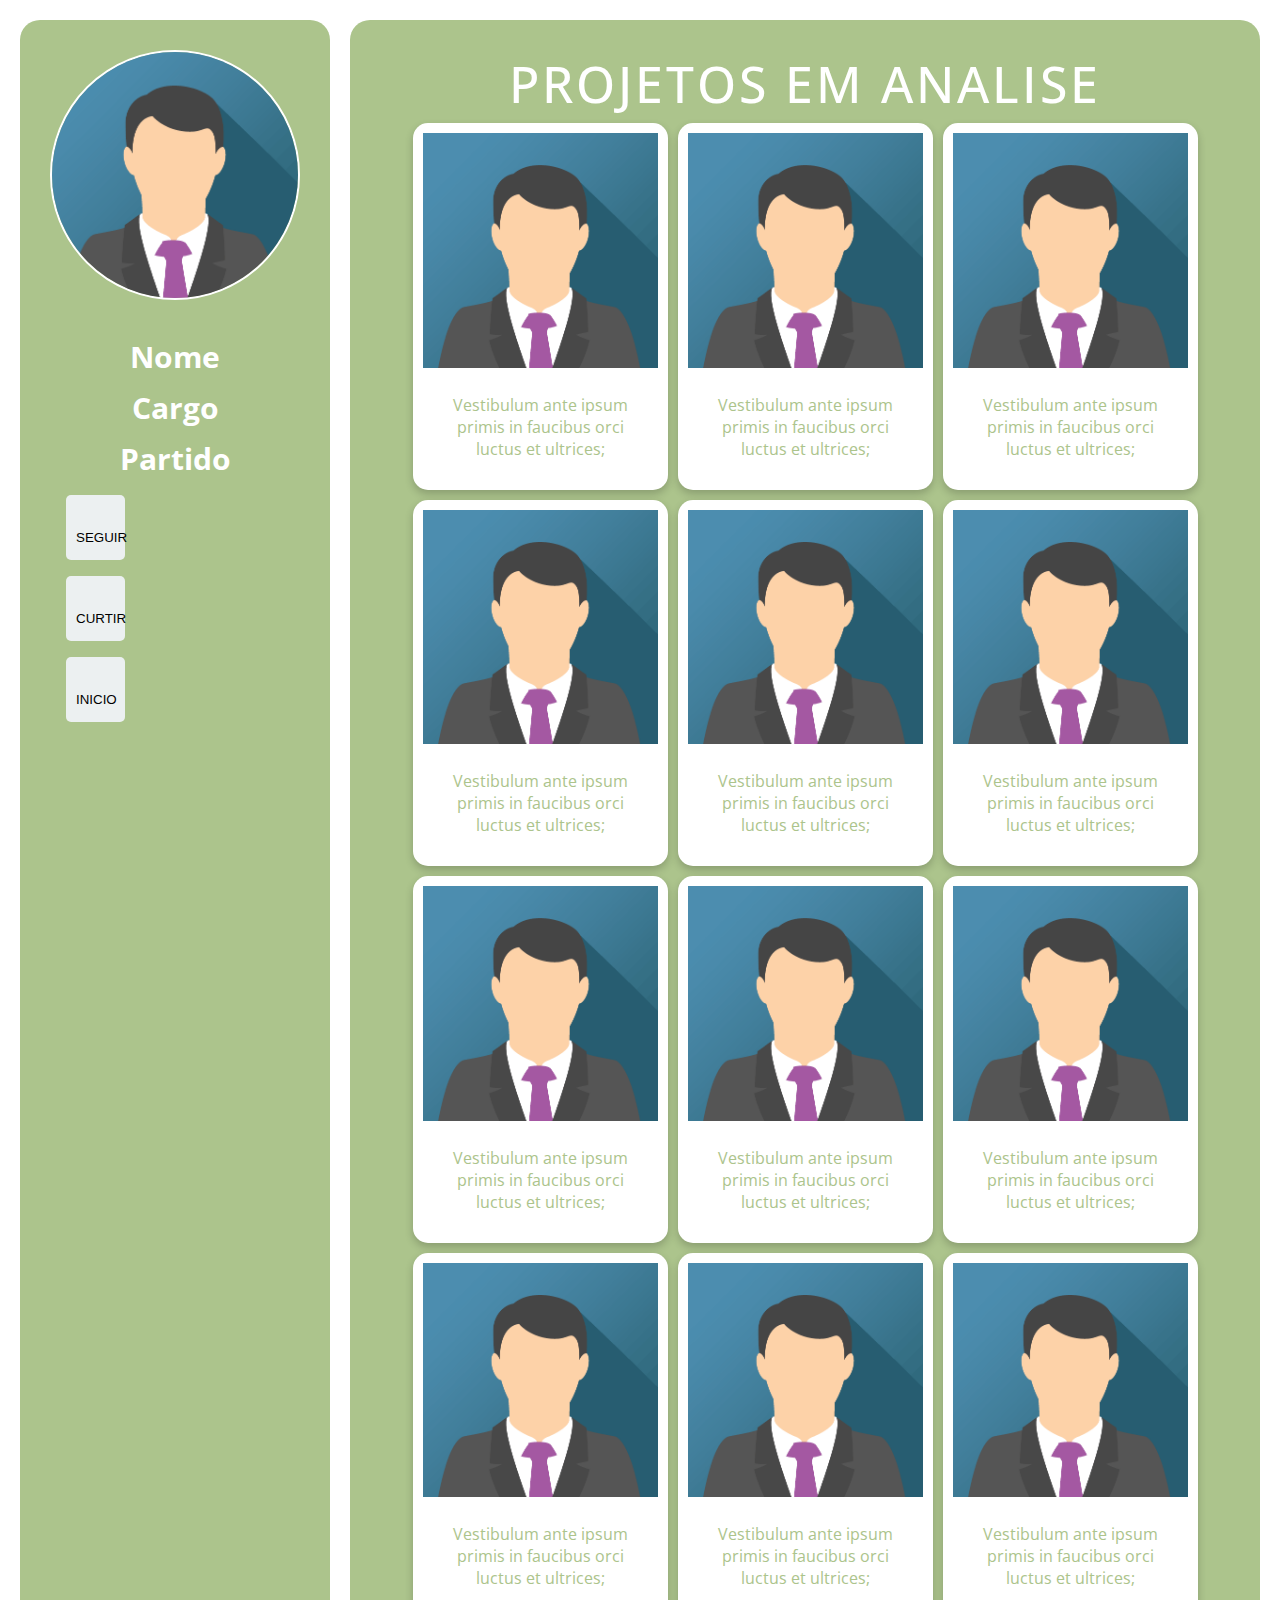
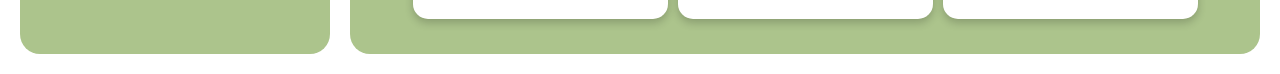
<file: perfilpolitico.html>
<!DOCTYPE html>
<html lang="en">
<head>
    <meta charset="UTF-8">
    <meta http-equiv="X-UA-Compatible" content="IE=edge">
    <meta name="viewport" content="width=device-width, initial-scale=1.0">
    <title>Profile</title>
    <link rel="stylesheet" href="css/allcss.css">
    <link rel="stylesheet" href="css/perfilpolitico.css">
    <link rel='stylesheet' href='https://cdn-uicons.flaticon.com/uicons-regular-rounded/css/uicons-regular-rounded.css'>
    <link rel="stylesheet" href="https://cdnjs.cloudflare.com/ajax/libs/font-awesome/4.7.0/css/font-awesome.min.css">
</head>
<body>
    <div class="container">
      <div class="box">
        <img src="img/img_avatar.png" alt="">
          <ul>
            <li><p>Nome</p></li>
            <li><p>Cargo</p></li>
            <li><p>Partido</p></li>
          </ul>

          <form class="form">
            <div class="label-input">
                <i class="fi fi-rr-user-add icon-modify"></i>
                <button class="btn-politico">Seguir</button>
            </div>
            <div class="label-input">
                <i class="fi fi-rr-social-network icon-modify"></i>
                <button class="btn-politico">Curtir</button>
            </div>
            <div class="label-input">
                <i class="fi fi-rr-home icon-modify"></i>
                <button class="btn-politico">Inicio</button>
            </div>
          </form>
    </div>
        
        <div class="About">
        <h1>Projetos em Analise</h1>
            <div class="container-card">
                <div class="card">
                    <img src="img/img_avatar.png" alt="Avatar" style="width:100%">
                    <p>Vestibulum ante ipsum primis in faucibus orci luctus et ultrices;</p>
                </div>
                <div class="card">
                    <img src="img/img_avatar.png" alt="Avatar" style="width:100%">
                    <p>Vestibulum ante ipsum primis in faucibus orci luctus et ultrices;</p>
                </div>
                <div class="card">
                    <img src="img/img_avatar.png" alt="Avatar" style="width:100%">
                    <p>Vestibulum ante ipsum primis in faucibus orci luctus et ultrices;</p>
                </div>
                <div class="card">
                    <img src="img/img_avatar.png" alt="Avatar" style="width:100%">
                    <p>Vestibulum ante ipsum primis in faucibus orci luctus et ultrices;</p>
                </div>
                <div class="card">
                    <img src="img/img_avatar.png" alt="Avatar" style="width:100%">
                    <p>Vestibulum ante ipsum primis in faucibus orci luctus et ultrices;</p>
                </div>
                <div class="card">
                    <img src="img/img_avatar.png" alt="Avatar" style="width:100%">
                    <p>Vestibulum ante ipsum primis in faucibus orci luctus et ultrices;</p>
                </div>
                <div class="card">
                    <img src="img/img_avatar.png" alt="Avatar" style="width:100%">
                    <p>Vestibulum ante ipsum primis in faucibus orci luctus et ultrices;</p>
                </div>
                <div class="card">
                    <img src="img/img_avatar.png" alt="Avatar" style="width:100%">
                    <p>Vestibulum ante ipsum primis in faucibus orci luctus et ultrices;</p>
                </div>
                <div class="card">
                    <img src="img/img_avatar.png" alt="Avatar" style="width:100%">
                    <p>Vestibulum ante ipsum primis in faucibus orci luctus et ultrices;</p>
                </div>
                <div class="card">
                    <img src="img/img_avatar.png" alt="Avatar" style="width:100%">
                    <p>Vestibulum ante ipsum primis in faucibus orci luctus et ultrices;</p>
                </div>
                <div class="card">
                    <img src="img/img_avatar.png" alt="Avatar" style="width:100%">
                    <p>Vestibulum ante ipsum primis in faucibus orci luctus et ultrices;</p>
                </div>
                <div class="card">
                    <img src="img/img_avatar.png" alt="Avatar" style="width:100%">
                    <p>Vestibulum ante ipsum primis in faucibus orci luctus et ultrices;</p>
                </div>
        </div>
        </div>
    </div>
    
    
        
  
</body>
</html>
</file>
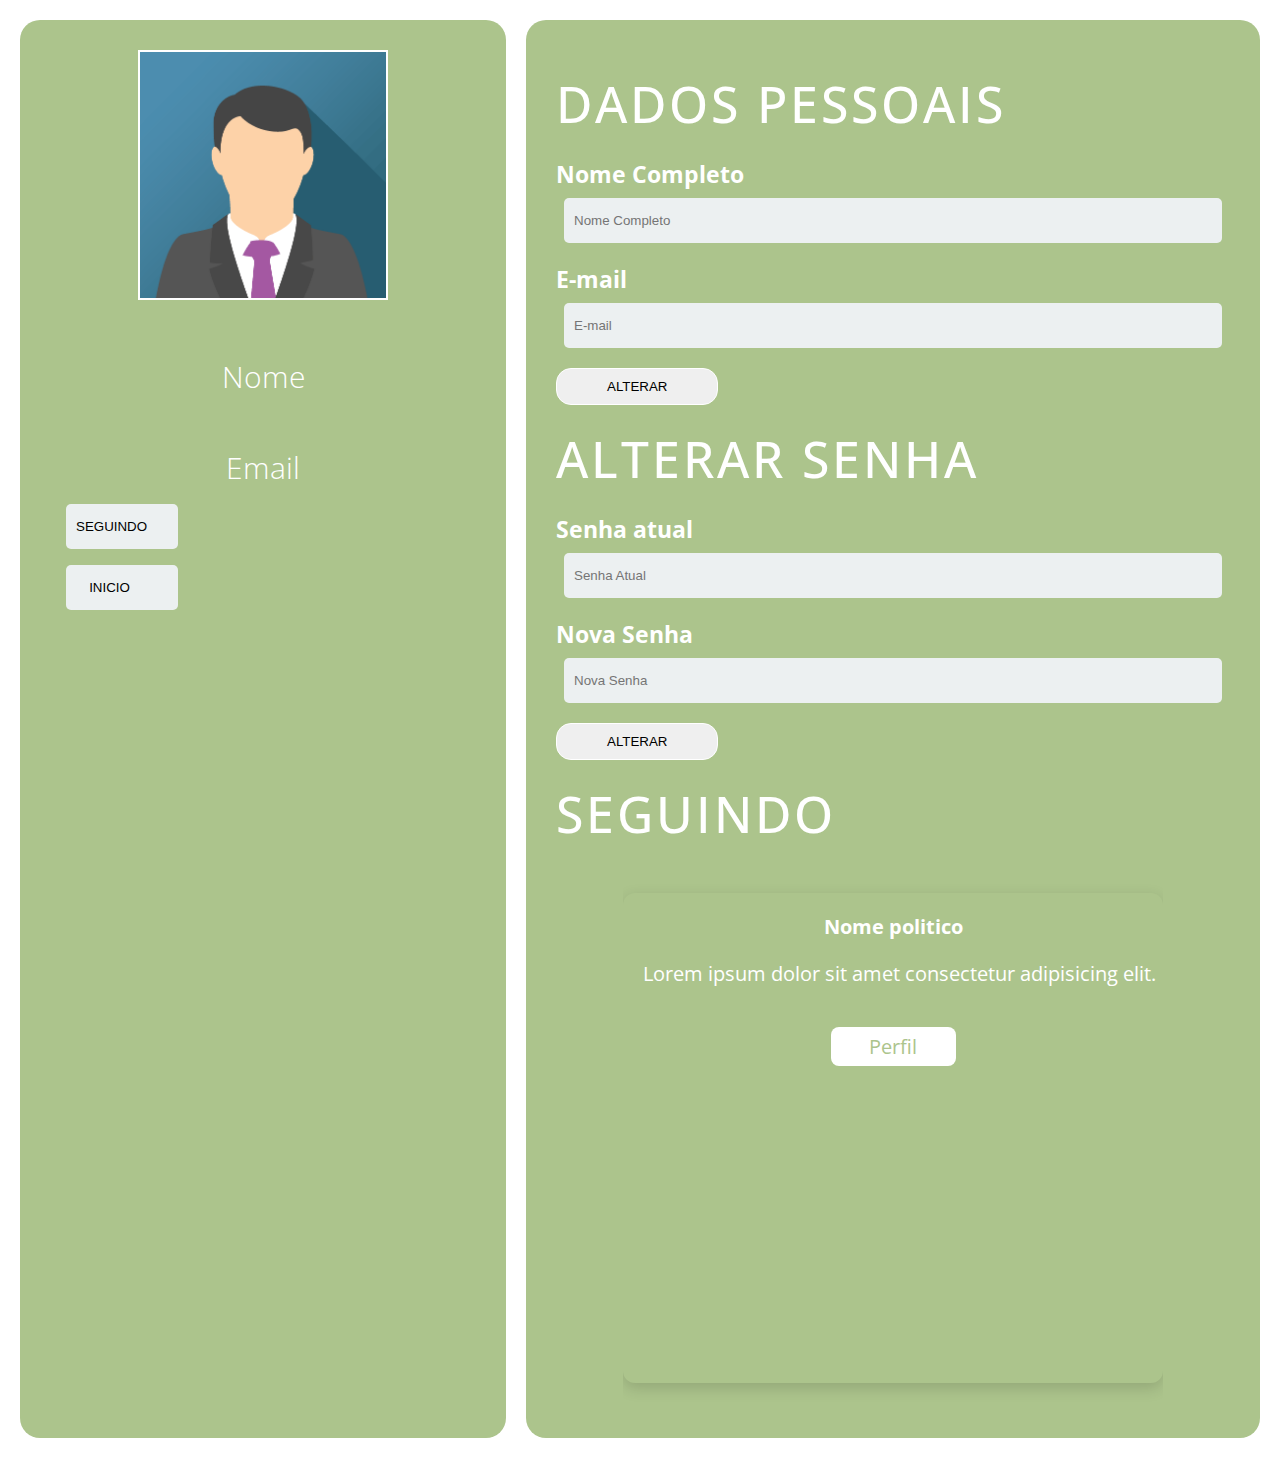
<file: perfilusuario.html>
<!DOCTYPE html>
<html lang="en">
<head>
    <meta charset="UTF-8">
    <meta http-equiv="X-UA-Compatible" content="IE=edge">
    <meta name="viewport" content="width=device-width, initial-scale=1.0">
    <title>Profile</title>
    <link rel="stylesheet" href="css/allcss.css">
    <link rel="stylesheet" href="css/perfilusuario.css">
    <link rel='stylesheet' href='https://cdn-uicons.flaticon.com/uicons-regular-rounded/css/uicons-regular-rounded.css'>
    <link rel="stylesheet" href="https://cdnjs.cloudflare.com/ajax/libs/font-awesome/4.7.0/css/font-awesome.min.css">
</head>
<body>
  <div class="container">
    <div class="box">
      <img src="img/img_avatar.png" alt="">
        <ul>
          <li><p>Nome</p></li>
          <li><p>Email</p></li>
        </ul>

        <form class="form">
          <div class="label-input">
              <i class="fi fi-rr-user-add icon-modify"></i>
              <button class="btn-usuario">Seguindo</button>
          </div>
          <div class="label-input">
              <i class="fi fi-rr-home icon-modify"></i>
              <button class="btn-usuario">Inicio</button>
          </div>
        </form>
    </div>

      <div class="About">
        <ul>
                <h1>dados pessoais</h1>
        </ul>
        <ul>
                <h3>Nome Completo</h3>
                <li>
                <label class="label-input">
                <i class="fi fi-rr-user icon-modify"></i>
                <input type="text" placeholder="Nome Completo">
                </label>
                </li>
        </ul>
        <ul>
                <h3>E-mail</h3>
                <li>
                <label class="label-input">
                <i class="fi fi-rr-envelope icon-modify"></i>
                <input type="text" placeholder="E-mail">
                </label>
                </li>
        </ul>
        <ul>
                <li><button class="btn btn-profile">Alterar</button></li>
        </ul>
        <ul>
                <h1>Alterar Senha</h1>
        </ul>
        <ul>
                <h3>Senha atual</h3>
                <li>
                <label class="label-input">
                <i class="fi fi-rr-lock icon-modify"></i>
                <input type="text" placeholder="Senha Atual">
                </label>
                </li>
        </ul>
        <ul>
          <h3>Nova Senha</h3>
          <li>
          <label class="label-input">
          <i class="fi fi-rr-lock icon-modify"></i>
          <input type="text" placeholder="Nova Senha">
          </label>
          </li>
        </ul>
        <ul>
          <li><button class="btn btn-profile">Alterar</button></li>
        </ul>
        <ul>
          <h1>Seguindo</h1>
          <div class="container-card">
          <div class="container-scroll">
            <ul class="cards">
              <li class="card">
                <div>
                  <h3 class="card-title">Nome politico</h3>
                  <div class="card-content">
                    <p>Lorem ipsum dolor sit amet consectetur adipisicing elit.</p>
                  </div>
                </div>
                <div class="card-link-wrapper">
                  <a href="" class="card-link">Perfil</a>
                </div>
              </li>
              <li class="card">
                <div>
                  <h3 class="card-title">Service 2</h3>
                  <div class="card-content">
                    <p>Lorem ipsum dolor sit amet consectetur adipisicing elit. Ab repudiandae magnam harum natus fuga et repellat in maiores.</p>
                  </div>
                </div>
                <div class="card-link-wrapper">
                  <a href="" class="card-link">Learn More</a>
                </div>
              </li>
              <li class="card">
                <div>
                  <h3 class="card-title">Service 3</h3>
                  <div class="card-content">
                    <p>Phasellus ultrices lorem vel bibendum ultricies. In hendrerit nulla a ante dapibus pulvinar eu eget quam.</p>
                  </div>
                </div>
                <div class="card-link-wrapper">
                  <a href="" class="card-link">Learn More</a>
                </div>
              </li>
              <li class="card">
                <div>
                  <h3 class="card-title">Service 4</h3>
                  <div class="card-content">
                    <p>Aenean posuere mauris quam, pellentesque auctor mi bibendum nec. Sed scelerisque lacus nisi, quis auctor lorem ornare vel.</p>
                  </div>
                </div>
                <div class="card-link-wrapper">
                  <a href="" class="card-link">Learn More</a>
                </div>
              </li>
              <li class="card">
                <div>
                  <h3 class="card-title">Service 5</h3>
                  <div class="card-content">
                    <p>Vestibulum pharetra fringilla felis sit amet tempor. Interdum et malesuada fames ac ante ipsum primis in faucibus. Cras et arcu sit amet est consequat feugiat. Nam ut sapien pulvinar.</p>
                  </div>
                </div>
                <div class="card-link-wrapper">
                  <a href="" class="card-link">Learn More</a>
                </div>
              </li>
              <li class="card">
                <div>
                  <h3 class="card-title">Service 6</h3>
                  <div class="card-content">
                    <p>Donec ut tincidunt nisl. Vivamus eget eros id elit feugiat mollis. Nam sed sem quis libero finibus tempor.</p>
                  </div>
                </div>
                <div class="card-link-wrapper">
                  <a href="" class="card-link">Learn More</a>
                </div>
              </li>
              <li class="card">
                <div>
                  <h3 class="card-title">Service 7</h3>
                  <div class="card-content">
                    <p>Aliquam eget nisl auctor, sollicitudin ipsum at, dignissim ligula. Donec tincidunt in elit et pellentesque. Integer posuere metus ac massa mollis euismod.</p>
                  </div>
                </div>
                <div class="card-link-wrapper">
                  <a href="" class="card-link">Learn More</a>
                </div>
              </li>
              <li class="card">
                <div>
                  <h3 class="card-title">Service 8</h3>
                  <div class="card-content">
                    <p> Vivamus eget eros id elit feugiat mollis. Nam sed sem quis libero finibus tempor.</p>
                  </div>
                </div>
                <div class="card-link-wrapper">
                  <a href="" class="card-link">Learn More</a>
                </div>
              </li>
              <li class="card">
                <div>
                  <h3 class="card-title">Service 9</h3>
                  <div class="card-content">
                    <p>Duis id congue turpis. Donec sodales porta felis, nec ultricies ante. Nam placerat vitae metus sit amet tempor. Aliquam ac dictum est.</p>
                  </div>
                </div>
                <div class="card-link-wrapper">
                  <a href="" class="card-link">Learn More</a>
                </div>
              </li>
              <li class="card">
                <div>
                  <h3 class="card-title">Service 10</h3>
                  <div class="card-content">
                    <p>Pellentesque eget eros eget justo efficitur fermentum.</p>
                  </div>
                </div>
                <div class="card-link-wrapper">
                  <a href="" class="card-link">Learn More</a>
                </div>
              </li>
              <li class="card">
                <div>
                  <h3 class="card-title">Service 11</h3>
                  <div class="card-content">
                    <p>Phasellus posuere nec nibh ut tincidunt. Aenean mollis turpis non eros posuere, at luctus leo hendrerit. Integer non libero sapien.</p>
                  </div>
                </div>
                <div class="card-link-wrapper">
                  <a href="" class="card-link">Learn More</a>
                </div>
              </li>
              <li class="card">
                <div>
                  <h3 class="card-title">Service 12</h3>
                  <div class="card-content">
                    <p>Vestibulum ante ipsum primis in faucibus orci luctus et ultrices posuere cubilia curae; Vestibulum ornare metus ac lectus scelerisque volutpat.</p>
                  </div>
                </div>
                <div class="card-link-wrapper">
                  <a href="" class="card-link">Learn More</a>
                </div>
              </li>
            </ul>
          </div>
          </div>
        </ul>
    </div>

  </div>
    
    
        
  
</body>
</html>
</file>
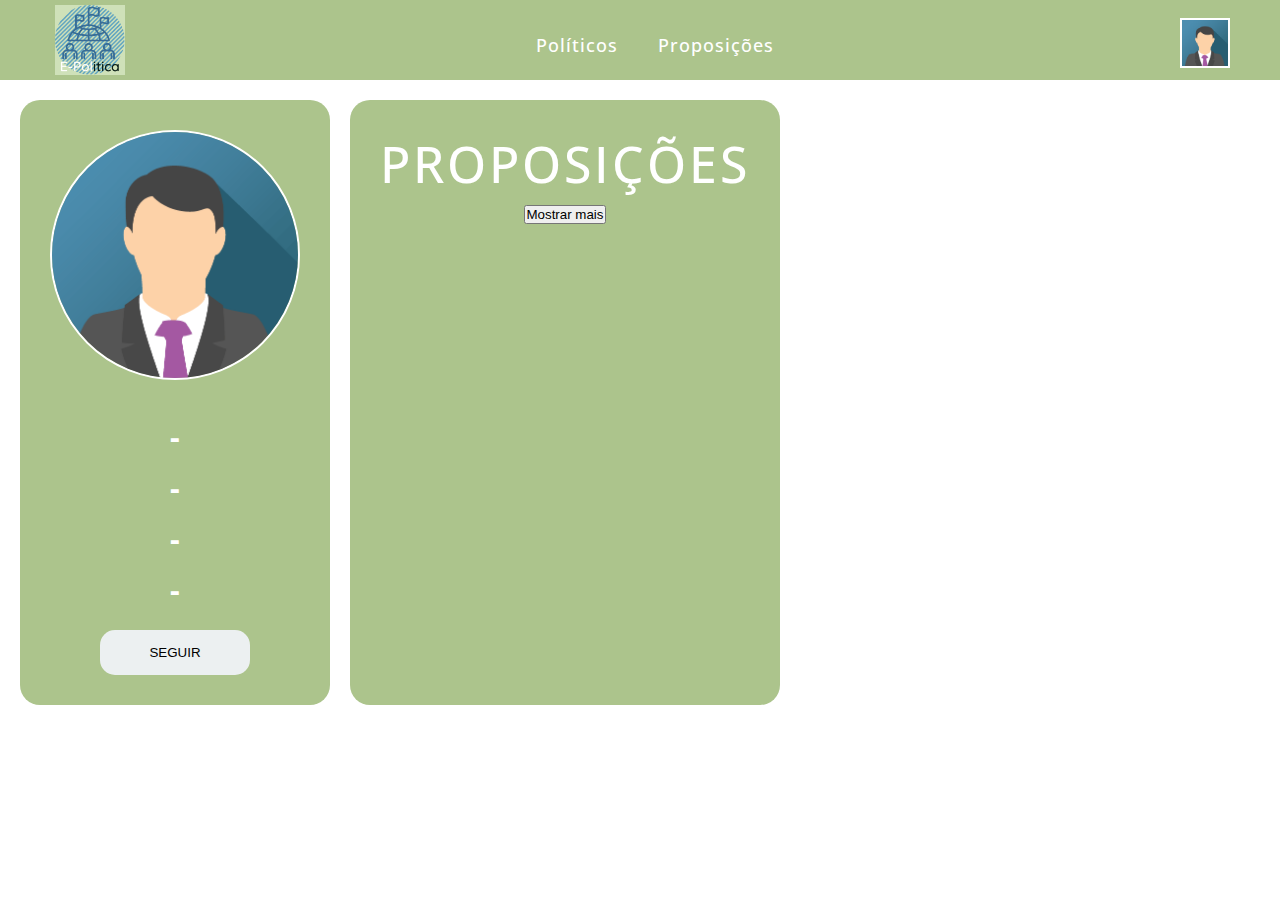
<file: politician-info.html>
<!DOCTYPE html>
<html lang="en">

<head>
    <meta charset="UTF-8">
    <meta http-equiv="X-UA-Compatible" content="IE=edge">
    <meta name="viewport" content="width=device-width, initial-scale=1.0">
    <title>Profile</title>
    <link rel="stylesheet" href="css/allcss.css">
    <link rel="stylesheet" href="css/perfilpolitico.css">
    <link rel='stylesheet' href='https://cdn-uicons.flaticon.com/uicons-regular-rounded/css/uicons-regular-rounded.css'>
    <link rel="stylesheet" href="https://cdnjs.cloudflare.com/ajax/libs/font-awesome/4.7.0/css/font-awesome.min.css">
</head>

<body>
    <nav class="header">
        <div class="logo">
            <a href="index.html"><img src="img/logo.png" style="width: 70px;"></a>
        </div>

        <ul>
            <!-- <li> <a href="login.html" target="_blank" rel="noopener noreferrer" class="active">Login</a> </li> -->
            <li> <a href="index.html">Políticos</a> </li>
            <li> <a href="propositions.html">Proposições</a> </li>
        </ul>

        <a href="account.html">
            <img id="account-picture" src="img/img_avatar.png" referrerpolicy="no-referrer" style="width: 50px; height: 50px;">
        </a>
    </nav>
    <div class="container">
        <div class="box">
            <img id="foto-politico" src="img/img_avatar.png" alt="">
            <ul>
                <li id="nome-politico">
                    <p>-</p>
                </li>
                <li id="partido-politico">
                    <p>-</p>
                </li>
                <li id="email-politico">
                    <p>-</p>
                </li>
                <li id="nascimento-politico">
                    <p>-</p>
                </li>
            </ul>

            <button class="btn-politico" onclick="sendFollow()">Seguir</button>
        </div>

        <div class="About">
            <h1>Proposições</h1>
            <div id="container-card" class="container-card">
            </div>
            <button onclick="loadMoreProjects()">Mostrar mais</button>
        </div>
    </div>

    <script src="js/politician-info.js"></script>
</body>

</html>
</file>
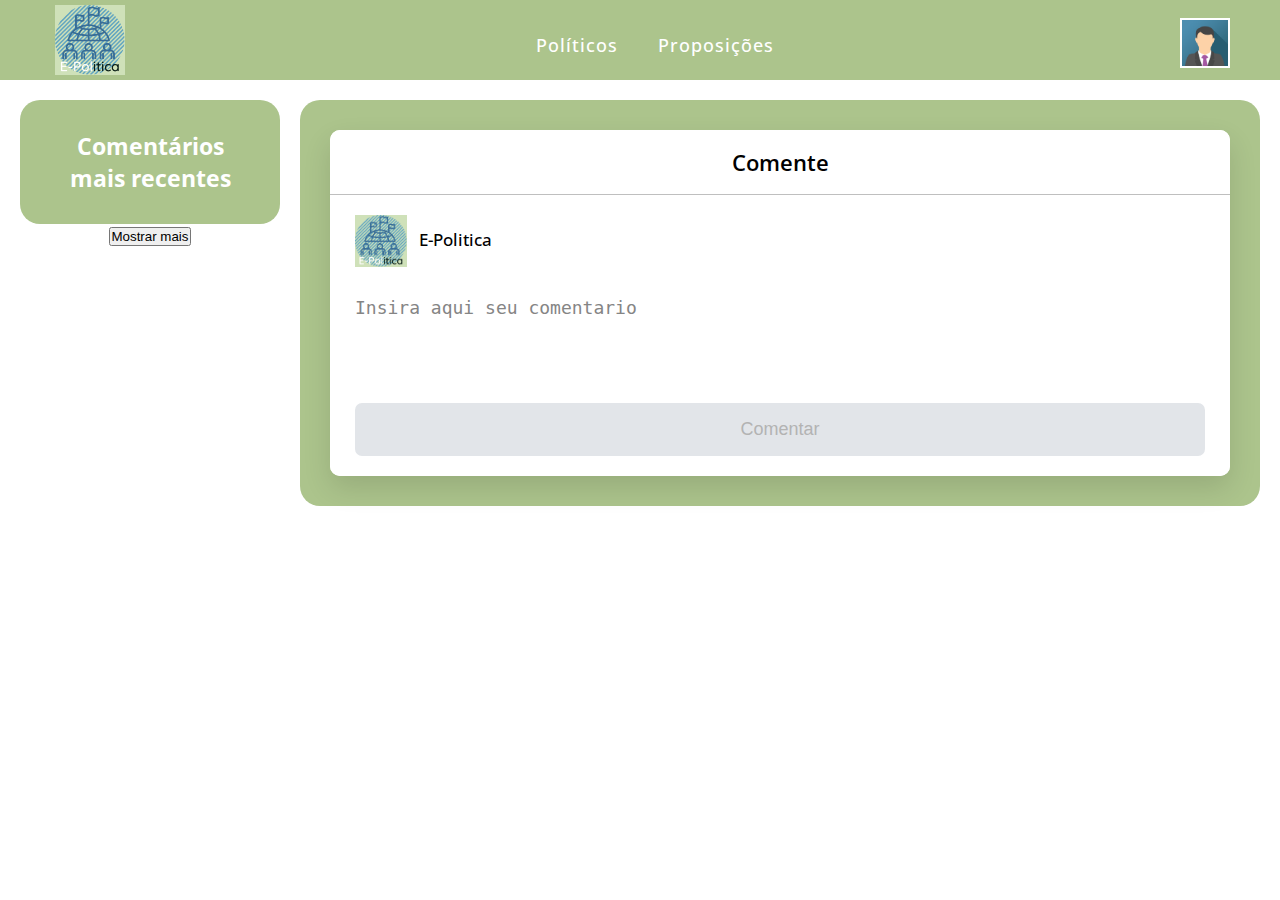
<file: proposition-comments.html>
<!DOCTYPE html>
<html>

<head>
    <meta charset="UTF-8">
    <meta http-equiv="X-UA-Compatible" content="IE=edge">
    <meta name="viewport" content="width=device-width, initial-scale=1.0">
    <title>Comments</title>
    <link rel="stylesheet" href="css/allcss.css">
    <link rel="stylesheet" href="css/comments.css">
    <link rel='stylesheet' href='https://cdn-uicons.flaticon.com/uicons-regular-rounded/css/uicons-regular-rounded.css'>
    <link rel="stylesheet" href="https://cdnjs.cloudflare.com/ajax/libs/font-awesome/4.7.0/css/font-awesome.min.css">
</head>

<body>
    <nav class="header">
        <div class="logo">
            <a href="index.html"><img src="img/logo.png" style="width: 70px;"></a>
        </div>

        <ul>
            <!-- <li> <a href="login.html" target="_blank" rel="noopener noreferrer" class="active">Login</a> </li> -->
            <li> <a href="index.html">Políticos</a> </li>
            <li> <a href="propositions.html">Proposições</a> </li>
        </ul>

        <a href="account.html">
            <img id="account-picture" src="img/img_avatar.png" referrerpolicy="no-referrer" style="width: 50px; height: 50px;">
        </a>
    </nav>
    <!-- Fim Nav -->
    <div class="container">
        <div style="text-align: center;">
            <div id="comments-area" class="box">
                <h3>Comentários mais recentes</h3>
            </div>
            <button onclick="loadMoreComments()">Mostrar mais</button>
        </div>

        <div class="About">
            <div class="container-card">
                <div class="wrapper">
                    <section class="post">
                        <header>Comente</header>
                        <div id="comment-section">
                            <div class="content">
                                <img src="img/logo.png" alt="logo">
                                <div class="details">
                                    <p>E-Politica</p>
                                </div>
                            </div>
                            <textarea id="comment-content" maxlength="200" minlength="2" wrap="soft" placeholder="Insira aqui seu comentario" spellcheck="true" required></textarea>
                            <button onclick="sendComment()">Comentar</button>
                        </div>
                    </section>

                </div>
            </div>
        </div>
    </div>

    <script src="js/proposition-comments.js"></script>
</body>

</html>
</file>
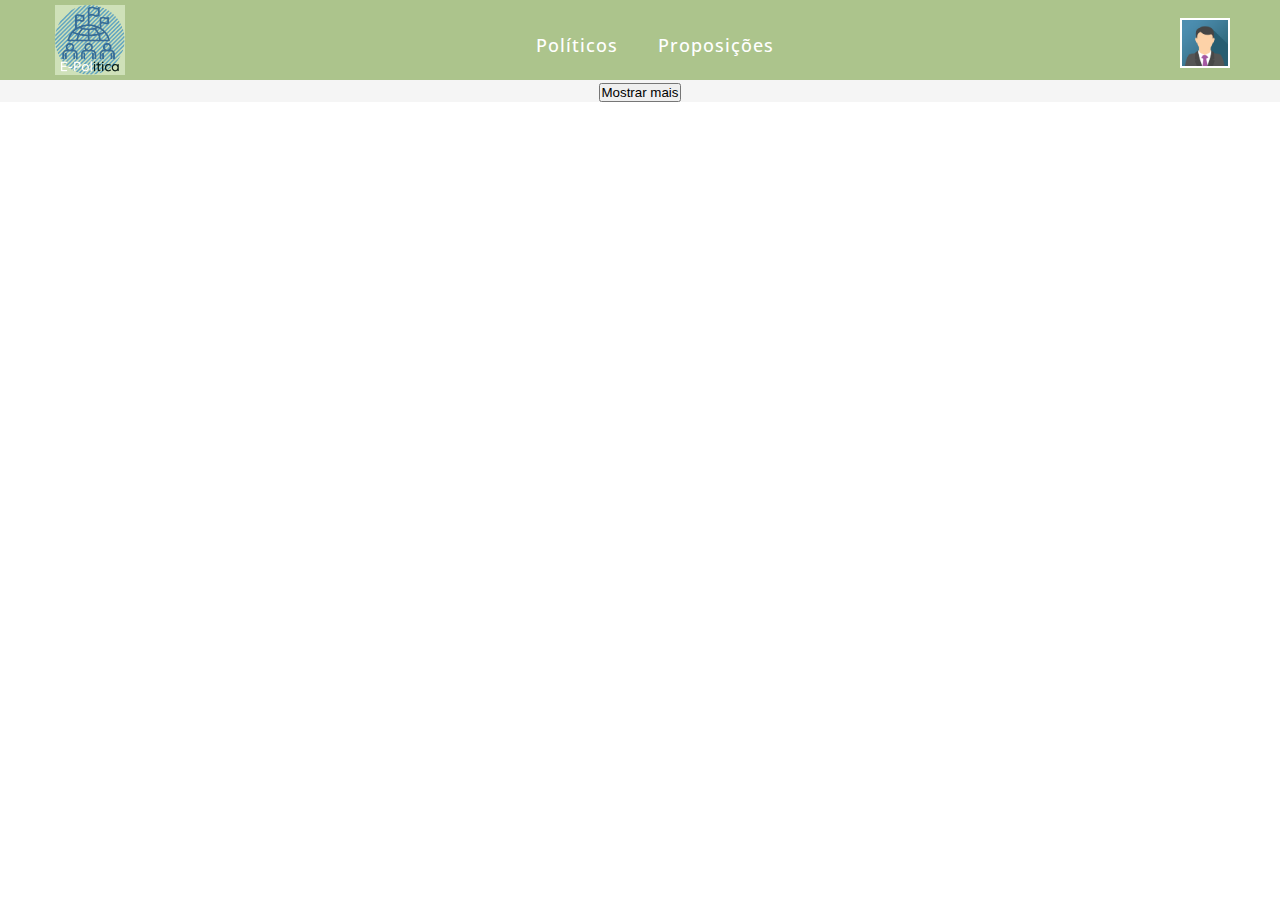
<file: propositions.html>
<!DOCTYPE html>
<html lang="pt-br">

<head>
    <meta charset="UTF-8">
    <meta http-equiv="X-UA-Compatible" content="IE=edge">
    <meta name="viewport" content="width=device-width, initial-scale=1.0">
    <link rel="stylesheet" href="https://cdnjs.cloudflare.com/ajax/libs/font-awesome/4.7.0/css/font-awesome.min.css">
    <link rel="stylesheet" href="css/leis.css">
    <link rel="stylesheet" href="css/allcss.css">
    <link rel='stylesheet' href='https://cdn-uicons.flaticon.com/uicons-regular-rounded/css/uicons-regular-rounded.css'>
    <title>Leis</title>
</head>

<body>
    <div class="container">
        <nav class="header">
            <div class="logo">
                <a href="index.html"><img src="img/logo.png" style="width: 70px;"></a>
            </div>

            <ul>
                <!-- <li> <a href="login.html" target="_blank" rel="noopener noreferrer" class="active">Login</a> </li> -->
                <li> <a href="index.html">Políticos</a> </li>
                <li> <a href="propositions.html">Proposições</a> </li>
            </ul>

            <a href="account.html">
                <img id="account-picture" src="img/img_avatar.png" referrerpolicy="no-referrer" style="width: 50px; height: 50px;">
            </a>
        </nav>

        <main>
            <!-- <div class="list">
                <div class="form-element">
                    <input type="checkbox" name="platform" value="camara" id="camara">
                    <label for="camara">
                <div class="icon">
                    <i class="fi fi-rr-list-check"></i>
                </div>
                <div class="title">
                  Câmara
                </div>
              </label>
                </div>
                <div class="form-element">
                    <input type="checkbox" name="platform" value="senado" id="senado">
                    <label for="senado">
                    <div class="icon">
                        <i class="fi fi-rr-list-check"></i>
                    </div>
                <div class="title">
                      Senado
                </div>
                </label>
                </div>
            </div> -->


            <div id="cards_wrap" class="cards_wrap"></div>
            <button onclick="loadMoreProjects()">Mostrar mais</button>

        </main>
    </div>


    <script src="js/propositions.js"></script>
</body>

</html>
</file>
<file: css/home.css>
@import url('https://fonts.googleapis.com/css2?family=Poppins:ital,wght@0,300;0,400;0,500;1,200;1,300;1,400&display=swap');
* {
    margin: 0;
    padding: 0;
    box-sizing: border-box;
}

.container {
    display: grid;
    grid-template-columns: 1fr 4fr;
    grid-template-rows: auto auto auto;
    grid-template-areas: "header header" "aside main" "footer footer";
}


/*Aside*/

aside {
    grid-area: aside;
    background-color: #acc48c;
}

.list-title {
    text-align: center;
    padding: 5px;
    color: white;
}

.list {
    list-style-type: none;
    padding: 0;
    margin: 0;
}

.list li a {
    border: 1px solid #fff;
    margin-top: -1px;
    background-color: transparent;
    padding: 12px;
    text-decoration: none;
    color: #fff;
    display: block;
    text-align: center;
    transition: background-color 1s;
}

.list li a:hover:not(.header) {
    background-color: #fff;
    color: #acc48c;
}


/*Fim aside*/


/*Main*/

main {
    grid-area: main;
    text-align: center;
}

.container-card {
    display: flex;
    flex-wrap: wrap;
    align-items: center;
    justify-content: center;
}

.card {
    box-shadow: 0 0 10px 0 rgba(0, 0, 0, 0.2);
    transition: 0.3s;
    width: 20%;
    border-radius: 15px;
    border-color: rgb(240, 240, 240);
    margin: 5px;
    padding-top: 15px;
    text-align: center;
    font-weight: bold;
}

.card:hover {
    box-shadow: 0 0 10px 0 rgba(0, 0, 0, 0.4);
}


/*Fim main*/
</file>
<file: css/allcss.css>
@import url('https://fonts.googleapis.com/css?family=Open+Sans:300,400,700&display=swap');
* {
    margin: 0;
    padding: 0;
    box-sizing: border-box;
}

body {
    font-family: 'Open Sans', sans-serif;
    /* font-weight: 600; */
}


/*Header*/

.header {
    grid-area: header;
}

nav {
    display: flex;
    height: 80px;
    width: 100%;
    background-color: #acc48c;
    align-items: center;
    justify-content: space-between;
    padding: 0 50px;
    flex-wrap: wrap;
}

#account-picture {
    /* border-radius: 50%; */
    border: 2px solid #fff;
}

nav .logo {
    margin: 5px;
    font-size: 35px;
    font-weight: 600;
    cursor: pointer;
}

nav ul {
    display: flex;
    flex-wrap: wrap;
    list-style: none;
}

nav ul li {
    margin: 0 5px;
}

nav ul li a {
    color: white;
    text-decoration: none;
    font-size: 18px;
    font-weight: 500;
    padding: 8px 15px;
    border-radius: 5px;
    letter-spacing: 1px;
    transition: all 0.3s ease;
}

nav ul li a.active,
nav ul li a:hover {
    background: white;
    color: #acc48c;
}

.form {
    display: flex;
    flex-direction: column;
    width: 55%;
}

.input-header {
    height: 45px;
    width: 100%;
    border: none;
    background-color: #ecf0f1;
    display: flex;
    border-radius: 5px;
}

.icon-header {
    color: #7f8c8d;
    align-self: center;
    display: flex;
    padding: 5px;
}

nav .menu-btn i {
    cursor: pointer;
    display: none;
    color: white;
}

@media (max-width: 920px) {
    nav .menu-btn i {
        display: block;
    }
    nav ul {
        position: fixed;
        top: 80px;
        left: -100%;
        background-color: #acc48c;
        height: 100vh;
        width: 100%;
        text-align: center;
        display: block;
        transition: all 0.3s ease;
    }
    nav ul.open {
        left: 0;
    }
    nav ul li {
        width: 100%;
        margin: 50px 0;
    }
    nav ul li a {
        font-size: 23px;
    }
    nav ul li a.active,
    nav ul li a:hover {
        background: none;
        color: white;
    }
}


/*Fim Header*/


/*Footer*/

footer {
    grid-area: footer;
    background-color: #acc48c;
    color: #3d492a;
}

a {
    color: #3d492a;
    text-decoration: none;
}

.content1 {
    position: relative;
    margin: 130px auto;
    text-align: center;
    padding: 0 20px;
}

.content1 .text {
    font-size: 2.5rem;
    font-weight: 600;
}

.content1 .p {
    font-size: 2.1875rem;
    font-weight: 600;
}

.main-content {
    display: flex;
}

.main-content .box {
    flex-basis: 50%;
    padding: 10px 20px;
}

.box h2 {
    font-size: 1.125rem;
    font-weight: 600;
    text-transform: uppercase;
}

.box .content {
    margin: 20px 0 0 0;
    position: relative;
}

.box .content:before {
    position: absolute;
    content: '';
    top: -10px;
    height: 2px;
    width: 100%;
    background: #acc48c;
}

.box .content:after {
    position: absolute;
    content: '';
    height: 2px;
    width: 15%;
    background: white;
    top: -10px;
}

.left .content p {
    text-align: justify;
}

.center .content .text {
    font-size: 1.0625rem;
    font-weight: 500;
    padding-left: 10px;
}

.center .content .phone {
    margin: 15px 0;
}

.right form .text {
    font-size: 1.0625rem;
    margin-bottom: 2px;
    color: white;
}

.right form .msg {
    margin-top: 10px;
}

.right form input,
.right form textarea {
    width: 100%;
    font-size: 1.0625rem;
    background: #ecf0f1;
    padding-left: 10px;
    border: 1px solid #7f8c8d;
    border-radius: 3px;
}

.right form input:focus,
.right form textarea:focus {
    outline-color: #7f8c8d;
}

.right form input {
    height: 35px;
}

.right form .btn {
    margin-top: 10px;
}

.right form .btn-footer button {
    height: 40px;
    width: 100%;
    border: 1px solid white;
    border-radius: 3px;
    outline: none;
    background: #acc48c;
    font-size: 1.0625rem;
    font-weight: 500;
    cursor: pointer;
    transition: .3s;
    color: white;
}

.right form .btn-footer button:hover {
    background: #acc48c;
    color: white;
    border: none;
}

.bottom center {
    padding: 5px;
    font-size: 0.9375rem;
    background: #718355;
}

.bottom center span {
    color: #d1d2d2;
}

.bottom center a {
    color: white;
    text-decoration: none;
}

.bottom center a:hover {
    text-decoration: underline;
}

@media screen and (max-width: 900px) {
    footer {
        position: relative;
        bottom: 0px;
    }
    .main-content {
        flex-wrap: wrap;
        flex-direction: column;
    }
    .main-content .box {
        margin: 5px 0;
    }
}


/*Fim footer*/

.p {
    font-size: 14px;
    font-weight: 300;
    line-height: 30px;
    color: white;
}

.form {
    display: flex;
    flex-direction: column;
    width: 30%;
    margin: 8px;
}

.form input {
    height: 45px;
    width: 100%;
    border: none;
    background-color: #ecf0f1;
}

.label-input {
    background-color: #ecf0f1;
    display: flex;
    align-items: center;
    margin: 8px;
}

.icon-modify {
    color: #7f8c8d;
    padding: 0 5px;
}

.title {
    font-size: 28px;
    text-transform: capitalize;
    color: white;
}

.btn {
    position: relative;
    border: 1px solid #fff;
    border-radius: 15px;
    text-transform: uppercase;
    cursor: pointer;
    padding: 10px 50px;
}
</file>
<file: css/perfilusuario.css>
body {
    margin: 0;
    padding: 0;
    align-items: center;
    justify-content: center;
}

* {
    box-sizing: border-box;
}

#account-name {
    font-weight: bold;
}

.container {
    display: flex;
    width: 100%;
    height: 100%;
    padding: 20px 20px;
}

.box {
    flex: 30%;
    display: table;
    align-items: center;
    text-align: center;
    font-size: 20px;
    background-color: #acc48c;
    color: #fff;
    padding: 30px 30px;
    border-radius: 20px;
}

.box img {
    /* border-radius: 50%; */
    border: 2px solid #fff;
    height: 250px;
    width: 250px;
}

.box ul {
    margin-top: 20px;
    font-size: 30px;
    text-align: center;
}

.box ul li {
    list-style: none;
    margin-top: 50px;
    font-weight: 100;
}

.box ul li i {
    cursor: pointer;
    margin: 10px;
    font-size: 40px;
}

.box ul li i:hover {
    opacity: 0.6;
}

.About {
    margin-left: 20px;
    flex: 50%;
    display: table;
    padding: 30px 30px;
    font-size: 20px;
    background-color: #acc48c;
    border-radius: 20px;
}

.About p {
    color: white;
}

.About h3 {
    color: white;
}

.About h1 {
    text-transform: uppercase;
    letter-spacing: 3px;
    font-size: 50px;
    color: white;
    font-weight: 500;
}

.About ul li {
    list-style: none;
    color: white;
}

.About ul {
    margin-top: 20px;
}

@media screen and (max-width: 1068px) {
    .container {
        display: table;
    }
    .box {
        width: 100%;
    }
    .About {
        width: 100%;
        margin: 0;
        margin-top: 20px;
    }
    .About h1 {
        text-align: center;
    }
}


/*Fim Layout*/

.btn-usuario {
    height: 45px;
    width: 60%;
    border: none;
    background-color: #ecf0f1;
    border-radius: 15px;
    text-transform: uppercase;
    cursor: pointer;
}

a {
    color: #acc48c;
    text-decoration: none;
}

.label-input {
    background-color: #ecf0f1;
    display: flex;
    align-items: center;
    margin: 8px;
    border-radius: 5px;
}

.icon-modify {
    color: #7f8c8d;
    padding: 0 5px;
}

input {
    height: 45px;
    width: 50%;
    border: none;
    background-color: #ecf0f1;
}


/*Card scroll*/

:root {
    --green: #acc48c;
    --white: white;
    --thumb: #edf2f4;
}

.container-card {
    display: flex;
    justify-content: center;
    flex-wrap: wrap;
    width: 100%;
}

.container-card a {
    display: inline;
    width: 25%;
    margin: 20px;
}

.container-scroll {
    max-width: 100vh;
    padding: 0 15px;
    margin: 0 auto;
}

.cards {
    width: 60vh;
    height: 60vh;
    display: flex;
    padding: 25px 0px;
    list-style: none;
    scroll-snap-type: x mandatory;
    overflow-x: scroll;
    overflow-y: hidden;
    white-space: nowrap;
}

.card {
    width: 100%;
    text-align: center;
    padding: 20px;
    background: var(--green);
    border-radius: 12px;
    box-shadow: 0 5px 15px rgba(0, 0, 0, 15%);
    scroll-snap-align: start;
}

.card img {
    width: 100%;
}

.card:not(:last-child) {
    margin-right: 10px;
}

.card .card-title {
    font-size: 20px;
}

.card .card-content {
    margin: 20px 0;
    max-width: 85%;
}

.card .card-link-wrapper {
    margin-top: auto;
}

.card .card-link {
    display: inline-block;
    text-decoration: none;
    color: var(--green);
    background: var(--white);
    padding: 6px 12px;
    border-radius: 8px;
}

.cards::-webkit-scrollbar {
    height: 12px;
}

.cards::-webkit-scrollbar-thumb,
.cards::-webkit-scrollbar-track {
    border-radius: 92px;
}

.cards::-webkit-scrollbar-thumb {
    background: var(--green);
}

.cards::-webkit-scrollbar-track {
    background: var(--thumb);
}

@media (min-width: 500px) {
    .card {
        flex-basis: calc(50% - 10px);
    }
    .card:not(:last-child) {
        margin-right: 20px;
    }
}

@media (min-width: 700px) {
    .card {
        flex-basis: calc(calc(100% / 3) - 20px);
    }
    .card:not(:last-child) {
        margin-right: 30px;
    }
}

@media (min-width: 1100px) {
    .card {
        flex-basis: calc(25% - 30px);
    }
    .card:not(:last-child) {
        margin-right: 40px;
    }
}
</file>
<file: css/comments.css>
body {
    margin: 0;
    padding: 0;
    align-items: center;
    justify-content: center;
}

.container {
    display: flex;
    width: 100%;
    height: 100%;
    padding: 20px 20px;
}

.box {
    /* display: table; */
    align-items: center;
    text-align: center;
    font-size: 20px;
    background-color: #acc48c;
    color: #fff;
    padding: 30px 30px;
    border-radius: 20px;
}

.About {
    margin-left: 20px;
    flex: 50%;
    display: table;
    padding: 30px 30px;
    font-size: 20px;
    background-color: #acc48c;
    border-radius: 20px;
}


/*Card Comment*/

.container-card {
    overflow: hidden;
    background: #fff;
    border-radius: 10px;
    transition: height 0.2s ease;
    box-shadow: 0 12px 28px rgba(0, 0, 0, 0.12);
    align-items: center;
    text-align: center;
}

.container .wrapper {
    width: 100vh;
    display: flex;
}

.container .wrapper section {
    width: 100vh;
    background: #fff;
}

.container img {
    cursor: pointer;
}

.container .post {
    transition: margin-left 0.18s ease;
}

.container.active .post {
    margin-left: -500px;
}

.post header {
    font-size: 22px;
    font-weight: 600;
    padding: 17px 0;
    text-align: center;
    border-bottom: 1px solid #bfbfbf;
}

.post #comment-section {
    margin: 20px 25px;
}

.post #comment-section .content,
.audience .list li .column {
    display: flex;
    align-items: center;
}

.post #comment-section .content img {
    cursor: default;
    max-width: 52px;
}

.post #comment-section .content .details {
    margin: -3px 0 0 12px;
}

#comment-section .content .details p {
    font-size: 17px;
    font-weight: 500;
}

#comment-section :where(textarea, button) {
    width: 100%;
    outline: none;
    border: none;
}

#comment-section textarea {
    resize: none;
    font-size: 18px;
    margin-top: 30px;
    min-height: 100px;
}

#comment-section textarea::placeholder {
    color: #858585;
}

#comment-section textarea:focus::placeholder {
    color: #b3b3b3;
}

#comment-section button {
    height: 53px;
    color: #fff;
    font-size: 18px;
    font-weight: 500;
    cursor: pointer;
    color: #b3b3b3;
    cursor: no-drop;
    border-radius: 7px;
    background: #e2e5e9;
    transition: all 0.3s ease;
}

#comment-section textarea:valid~button {
    color: #fff;
    cursor: pointer;
    background: #acc48c;
}

#comment-section textarea:valid~button:hover {
    background: #acc48c;
}


/*Fim Card Comment*/

.card_inner {
    border-radius: 5px;
    padding: 35px 20px;
    min-width: 225px;
    min-height: 315px;
    max-height: 370px;
    width: 100%;
    background-color: white;
}

.card_inner img {
    width: 50px;
    height: 50px;
    margin-bottom: 20px;
}

.role_name {
    font-weight: 900;
    letter-spacing: 2px;
    text-transform: uppercase;
    font-size: 20px;
    white-space: nowrap;
    overflow: hidden;
    text-overflow: ellipsis;
}

.film {
    font-size: 14px;
    line-height: 24px;
    color: #acc48c;
}

.card h2 {
    font-weight: bold;
    text-decoration: underline;
    margin-bottom: 10px;
}

.card p {
    word-break: break-all;
    white-space: normal;
}

@media (min-width: 45em) {
    .card {
        text-align: start;
        justify-items: start;
        grid-template-areas: "image name " "image role" "social description";
    }
}

.card {
    display: flex;
    justify-items: left;
    background: #fff;
    color: #acc48c;
    padding: 20px;
    border-radius: 5px;
    margin: 8px;
}

.profile-img {
    flex: 0 0 70px;
    width: 70px;
    height: 70px;
    border-radius: 2px;
    margin-right: 20px;
}

.profile-position {
    text-transform: uppercase;
    letter-spacing: 2px;
    line-height: 1;
    font-size: var(--font-size-1);
}

.social-list {
    list-style: none;
    margin: 0;
    padding: 0;
    display: flex;
    gap: var(--size-3);
}

.btn-like {
    height: 40px;
    display: flex;
    justify-content: space-between;
    align-items: center;
    border: none;
    border-radius: 8px;
    padding: 8px;
    font-size: 1.1rem;
    color: #000;
    cursor: pointer;
    transition: all .25s ease-in-out;
}

.label {
    display: flex;
    align-items: center;
    margin-right: 8px;
}

.label svg {
    margin-right: 4px;
}

.label path {
    fill: #8a8d9b;
    transition: all .25s ease-in-out;
}

.number {
    color: #8a8d9b;
}

button:hover path {
    fill: #acc48c;
}

button.like .number {
    color: #acc48c
}

button.like svg {
    animation: transitionLike 1s ease-in;
}

button.like path {
    fill: #acc48c;
}

@keyframes transitionLike {
    0% {
        transform: scale(1);
    }
    50% {
        transform: scale(1.3);
    }
    100% {
        transform: scale(1);
    }
}
</file>
<file: css/leis.css>
* {
    margin: 0;
    padding: 0;
    box-sizing: border-box;
}

.container {
    display: grid;
    grid-template-columns: 1fr;
    grid-template-rows: auto auto auto;
    grid-template-areas: "header" "main" "footer";
}


/*Main*/

main {
    grid-area: main;
    background: #f5f5f5;
    text-align: center;
}

.list {
    float: left;
    display: flex;
    flex-wrap: wrap;
    gap: 20px;
    margin: 8px;
    margin-left: 20px;
}

.form-element {
    position: relative;
    width: 100px;
    height: 100px;
}

.form-element input {
    display: none;
}

.form-element label {
    width: 100%;
    display: flex;
    flex-direction: column;
    justify-content: center;
    height: 100%;
    cursor: pointer;
    border: 2px solid #ddd;
    background: #fff;
    box-shadow: 0px 5px 20px 2px rgba(0, 0, 0, 0.1);
    text-align: center;
    transition: all 200ms ease-in-out;
    border-radius: 5px;
}

.form-element .icon {
    margin-top: 10px;
    font-size: 30px;
    color: #555;
    transition: all 200ms ease-in-out;
}

.form-element .title {
    font-size: 15px;
    color: #555;
    padding: 5px 0px;
    transition: all 200ms ease-in-out;
}

.form-element label:before {
    content: "✓";
    position: absolute;
    width: 18px;
    height: 18px;
    top: 8px;
    left: 8px;
    background: #acc48c;
    color: #fff;
    text-align: center;
    line-height: 18px;
    font-size: 14px;
    font-weight: 600;
    border-radius: 50%;
    opacity: 0;
    transform: scale(0.5);
    transition: all 200ms ease-in-out;
}

.form-element input:checked+label:before {
    opacity: 1;
    transform: scale(1);
}

.form-element input:checked+label .icon {
    color: #acc48c;
}

.form-element input:checked+label .title {
    color: #acc48c;
}

.form-element input:checked+label {
    border: 2px solid #acc48c;
}

.cards_wrap {
    width: 100%;
    display: flex;
    justify-content: space-around;
    flex-wrap: wrap;
}

.cards_wrap .card_item {
    box-shadow: 0 0 10px 0 rgba(0, 0, 0, 0.2);
    transition: 0.3s;
    padding: 15px 25px;
    width: 22%;
    background-color: white;
    border-radius: 15px;
    border-color: rgb(240, 240, 240);
    min-width: 225px;
    min-height: 315px;
    margin: 20px 10px;
}

.cards_wrap .card_item:hover {
    box-shadow: 0 0 10px 0 rgba(0, 0, 0, 0.4);
}

.cards_wrap .card_item .card_inner {
    height: 100%;
}

.cards_wrap .card_item img {
    width: 50px;
    height: 50px;
    margin-bottom: 20px;
}

.cards_wrap .card_item .role_name {
    color: #acc48c;
    font-weight: 900;
    letter-spacing: 2px;
    text-transform: uppercase;
    font-size: 20px;
    white-space: nowrap;
    overflow: hidden;
    text-overflow: ellipsis;
}

.cards_wrap .card_item .film {
    font-size: 14px;
    line-height: 24px;
    color: #acc48c;
}

@media screen and (max-width: 1024px) {
    .cards_wrap .card_item {
        width: 33%;
    }
}

@media screen and (max-width: 768px) {
    .cards_wrap .card_item {
        width: 50%;
    }
    .wrapper .header {
        font-size: 16px;
        height: 60px;
    }
}

@media screen and (max-width: 568px) {
    .cards_wrap .card_item {
        width: 100%;
    }
    .wrapper .header {
        font-size: 14px;
    }
}
</file>
<file: css/login.css>
@import url('https://fonts.googleapis.com/css?family=Open+Sans:300,400,700&display=swap');
* {
    margin: 0;
    padding: 0;
    box-sizing: border-box;
}

body {
    font-family: 'Open Sans', sans-serif;
}

p {
    font-weight: bold;
}

.container {
    display: flex;
    justify-content: center;
    align-items: center;
    height: 100vh;
    background-color: #ecf0f1;
}

.content {
    background-color: #cfe1b9;
    border-radius: 15px;
    width: 960px;
    height: 65%;
    justify-content: space-between;
    align-items: center;
    position: relative;
}

.content::before {
    content: "";
    position: absolute;
    background-color: #97a97c;
    width: 40%;
    height: 100%;
    border-top-left-radius: 15px;
    border-bottom-left-radius: 15px;
    left: 0;
}

.title {
    font-size: 28px;
    font-weight: bold;
    /* text-transform: capitalize; */
}

.title-primary {
    color: #fff;
}

.title-second {
    color: #fff;
}

.description {
    font-size: 15px;
    font-weight: bold;
    line-height: 30px;
}

.description-primary {
    color: #fff;
}

.description-second {
    color: #fff;
}

.btn {
    border-radius: 15px;
    text-transform: uppercase;
    color: #fff;
    font-size: 10px;
    padding: 10px 50px;
    cursor: pointer;
    font-weight: bold;
    /* width: 160px; */
    align-self: center;
    border: none;
    margin-top: 1rem;
}

.btn-primary {
    background-color: transparent;
    border: 1px solid #fff;
    transition: background-color 1s;
}

.btn-second {
    background-color: #acc48c;
    border: 1px solid #fff;
    transition: background-color 1s;
}

.btn a {
    color: white;
    text-decoration: none;
}

.first-content {
    display: flex;
}

.first-content .second-column {
    z-index: 11;
}

.first-column {
    text-align: center;
    width: 40%;
    z-index: 10;
}

.second-column {
    width: 60%;
    display: flex;
    flex-direction: column;
    align-items: center;
}

.social-media {
    /* display: flex;
    align-items: center; */
    margin: 1rem 0;
    border: 1px solid #fff;
    border-radius: 3px;
    /* width: 50px; */
    line-height: 35px;
    color: #95a5a6;
}

.form {
    display: flex;
    flex-direction: column;
    width: 55%;
}

.form input {
    height: 45px;
    width: 100%;
    border: none;
    background-color: #ecf0f1;
}

.label-input {
    background-color: #ecf0f1;
    display: flex;
    align-items: center;
    margin: 8px;
}

.icon-modify {
    color: #7f8c8d;
    padding: 0 5px;
}


/* second content*/

.second-content {
    position: absolute;
    display: flex;
}

.second-content .first-column {
    order: 2;
    z-index: -1;
}

.second-content .second-column {
    order: 1;
    z-index: -1;
}

.password {
    color: gray;
    font-size: 14px;
    margin: 15px 0;
    text-align: center;
}

.password::first-letter {
    text-transform: capitalize;
}

.sign-in-js .first-content .first-column {
    z-index: -1;
}

.sign-in-js .second-content .second-column {
    z-index: 11;
}

.sign-in-js .second-content .first-column {
    z-index: 13;
}

.sign-in-js .content::before {
    left: 60%;
    border-top-left-radius: 0;
    border-bottom-left-radius: 0;
    border-top-right-radius: 15px;
    border-bottom-right-radius: 15px;
    animation: slidein 1.3s;
    /*MODIFIQUEI DE 3s PARA 1.3s*/
    z-index: 12;
}

.sign-up-js .content::before {
    animation: slideout 1.3s;
    /*MODIFIQUEI DE 3s PARA 1.3s*/
    z-index: 12;
}

.sign-up-js .second-content .first-column,
.sign-up-js .second-content .second-column {
    z-index: -1;
}

.sign-up-js .first-content .second-column {
    z-index: 11;
}

.sign-up-js .first-content .first-column {
    z-index: 13;
}


/* DESLOCAMENTO CONTEÚDO ATRÁS DO CONTENT:BEFORE*/

.sign-in-js .first-content .second-column {
    z-index: -1;
    position: relative;
    animation: deslocamentoEsq 1.3s;
    /*MODIFIQUEI DE 3s PARA 1.3s*/
}

.sign-up-js .second-content .second-column {
    position: relative;
    z-index: -1;
    animation: deslocamentoDir 1.3s;
    /*MODIFIQUEI DE 3s PARA 1.3s*/
}


/*ANIMAÇÃOO CSS PARA O CONTEÚDO*/

@keyframes deslocamentoEsq {
    from {
        left: 0;
        opacity: 1;
        z-index: 12;
    }
    25% {
        left: -80px;
        opacity: .5;
        /* z-index: 12; NÃO HÁ NECESSIDADE */
    }
    50% {
        left: -100px;
        opacity: .2;
        /* z-index: 12; NÃO HÁ NECESSIDADE */
    }
    to {
        left: -110px;
        opacity: 0;
        z-index: -1;
    }
}

@keyframes deslocamentoDir {
    from {
        left: 0;
        z-index: 12;
    }
    25% {
        left: 80px;
        /* z-index: 12;  NÃO HÁ NECESSIDADE*/
    }
    50% {
        left: 100px;
        /* z-index: 12; NÃO HÁ NECESSIDADE*/
        /* background-color: yellow;  Exemplo que dei no vídeo*/
    }
    to {
        left: 110px;
        z-index: -1;
    }
}


/*ANIMAÇÃO CSS*/

@keyframes slidein {
    from {
        left: 0;
        width: 40%;
    }
    25% {
        left: 5%;
        width: 50%;
    }
    50% {
        left: 25%;
        width: 60%;
    }
    75% {
        left: 45%;
        width: 50%;
    }
    to {
        left: 60%;
        width: 40%;
    }
}

@keyframes slideout {
    from {
        left: 60%;
        width: 40%;
    }
    25% {
        left: 45%;
        width: 50%;
    }
    50% {
        left: 25%;
        width: 60%;
    }
    75% {
        left: 5%;
        width: 50%;
    }
    to {
        left: 0;
        width: 40%;
    }
}


/*VERSÃO MOBILE*/

@media screen and (max-width: 1040px) {
    .content {
        width: 100%;
        height: 100%;
    }
    .content::before {
        width: 100%;
        height: 40%;
        top: 0;
        border-radius: 0;
    }
    .first-content,
    .second-content {
        flex-direction: column;
        justify-content: space-around;
    }
    .first-column,
    .second-column {
        width: 100%;
    }
    .sign-in-js .content::before {
        top: 60%;
        left: 0;
        border-radius: 0;
    }
    .form {
        width: 90%;
    }
    /* ANIMAÇÃO MOBILE CSS*/
    @keyframes deslocamentoEsq {
        from {
            top: 0;
            opacity: 1;
            z-index: 12;
        }
        25% {
            top: -80px;
            opacity: .5;
            /* z-index: 12; NÃO HÁ NECESSIDADE */
        }
        50% {
            top: -100px;
            opacity: .2;
            /* z-index: 12; NÃO HÁ NECESSIDADE */
        }
        to {
            top: -110px;
            opacity: 0;
            z-index: -1;
        }
    }
    @keyframes deslocamentoDir {
        from {
            top: 0;
            z-index: 12;
        }
        25% {
            top: 80px;
            /* z-index: 12;  NÃO HÁ NECESSIDADE*/
        }
        50% {
            top: 100px;
            /* z-index: 12; NÃO HÁ NECESSIDADE*/
            /* background-color: yellow;  Exemplo que dei no vídeo*/
        }
        to {
            top: 110px;
            z-index: -1;
        }
    }
    @keyframes slidein {
        from {
            top: 0;
            height: 40%;
        }
        25% {
            top: 5%;
            height: 50%;
        }
        50% {
            top: 25%;
            height: 60%;
        }
        75% {
            top: 45%;
            height: 50%;
        }
        to {
            top: 60%;
            height: 40%;
        }
    }
    @keyframes slideout {
        from {
            top: 60%;
            height: 40%;
        }
        25% {
            top: 45%;
            height: 50%;
        }
        50% {
            top: 25%;
            height: 60%;
        }
        75% {
            top: 5%;
            height: 50%;
        }
        to {
            top: 0;
            height: 40%;
        }
    }
}

@media screen and (max-width: 740px) {
    .form {
        width: 50%;
    }
}

@media screen and (max-width: 425px) {
    .form {
        width: 100%;
    }
}
</file>
<file: css/perfilpolitico.css>
body {
    margin: 0;
    padding: 0;
    align-items: center;
    justify-content: center;
}

* {
    box-sizing: border-box;
}

.btn-politico {
    height: 45px;
    width: 60%;
    border: none;
    background-color: #ecf0f1;
    border-radius: 15px;
    text-transform: uppercase;
    cursor: pointer;
    margin-top: 20px;
}

.container {
    display: flex;
    width: 100%;
    height: 100%;
    padding: 20px 20px;
}

.box {
    display: table;
    align-items: center;
    text-align: center;
    font-size: 20px;
    background-color: #acc48c;
    color: #fff;
    padding: 30px 30px;
    border-radius: 20px;
}

.box img {
    border-radius: 50%;
    border: 2px solid #fff;
    height: 250px;
    width: 250px;
}

.box ul {
    margin-top: 30px;
    font-size: 30px;
    text-align: center;
}

.box ul li {
    list-style: none;
    margin-top: 10px;
    font-weight: bold;
}

.box ul li i {
    cursor: pointer;
    margin: 10px;
    font-size: 40px;
}

.box ul li i:hover {
    opacity: 0.6;
}

.About {
    margin-left: 20px;
    /* flex: 50%;
    display: table; */
    padding: 30px 30px;
    font-size: 20px;
    background-color: #acc48c;
    border-radius: 20px;
    text-align: center;
}

.About p {
    color: white;
}

.About h3 {
    color: white;
}

.About h1 {
    text-transform: uppercase;
    letter-spacing: 3px;
    font-size: 50px;
    color: white;
    font-weight: 500;
}

.About ul li {
    list-style: none;
    color: white;
}

.About ul {
    margin-top: 20px;
}

@media screen and (max-width: 1068px) {
    .container {
        display: table;
    }
    .box {
        width: 100%;
    }
    .About {
        width: 100%;
        margin: 0;
        margin-top: 20px;
    }
    .About h1 {
        text-align: center;
    }
}


/*Fim Layout*/

.btn-profile {
    color: #acc48c;
    background-color: white;
    transition: background-color 1s;
    width: 30%;
}

a {
    color: #acc48c;
    text-decoration: none;
}

.label-input {
    background-color: #ecf0f1;
    display: flex;
    align-items: center;
    margin: 8px;
    border-radius: 5px;
}

.icon-modify {
    color: #7f8c8d;
    padding: 0 5px;
}

input {
    height: 45px;
    width: 50%;
    border: none;
    background-color: #ecf0f1;
}


/*Card scroll*/

.container-card {
    display: flex;
    flex-wrap: wrap;
    /* align-items: center; */
    justify-content: center;
}

.card {
    box-shadow: 0 4px 8px 0 rgba(0, 0, 0, 0.2);
    transition: 0.3s;
    width: 30%;
    border-radius: 15px;
    margin: 5px;
    padding: 10px;
    background-color: #fff !important;
}

.card .role_name {
    color: #acc48c;
    font-weight: bold;
}

.card p {
    margin: 20px 10px;
    font-size: 80%;
    color: #acc48c;
}

.card:hover {
    box-shadow: 0 8px 16px 0 rgba(0, 0, 0, 0.2);
}
</file>
